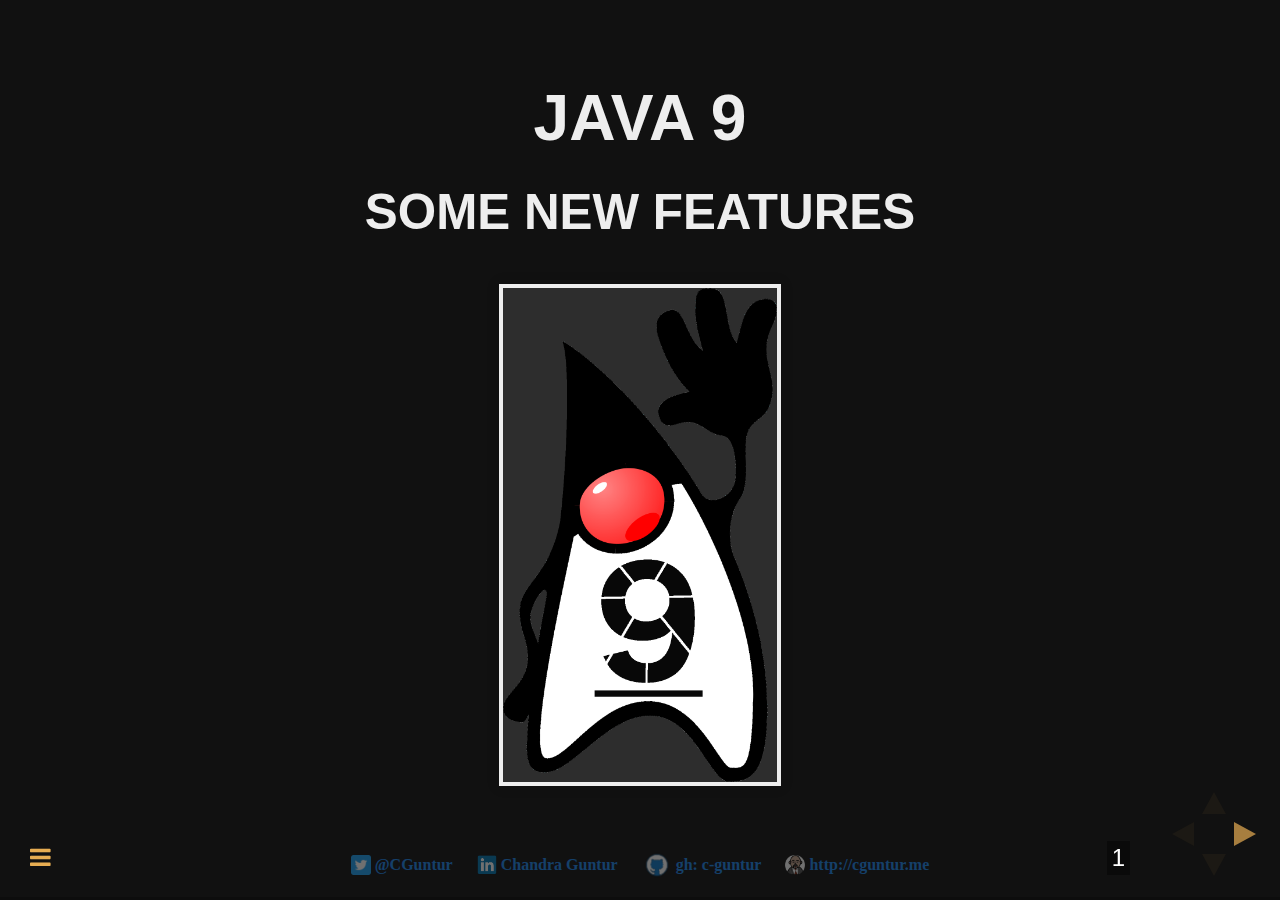
<file: index.html>
<!doctype html>
<html lang="en">

	<head>
		<meta charset="utf-8">

		<title>Java 9 - Some New Features</title>

		<meta name="description" content="A summary of some of the most known new features in Java 9">
		<meta name="author" content="Chandra Guntur">

		<meta name="apple-mobile-web-app-capable" content="yes">
		<meta name="apple-mobile-web-app-status-bar-style" content="black-translucent">

		<meta name="viewport" content="width=device-width, initial-scale=1.0, maximum-scale=1.0, user-scalable=no">

		<link rel="stylesheet" href="css/reveal.css">
		<link rel="stylesheet" href="css/theme/night.css" id="theme">

		<!-- Theme used for syntax highlighting of code -->
		<link rel="stylesheet" href="lib/css/zenburn.css">
		<link rel="icon" type="image/png" href="images/favicon.png" sizes="32x32"/>

		<!-- Printing and PDF exports -->
		<script>
			var link = document.createElement( 'link' );
			link.rel = 'stylesheet';
			link.type = 'text/css';
			link.href = window.location.search.match( /print-pdf/gi ) ? 'css/print/pdf.css' : 'css/print/paper.css';
			document.getElementsByTagName( 'head' )[0].appendChild( link );
		</script>

		<!--[if lt IE 9]>
		<script src="lib/js/html5shiv.js"></script>
		<![endif]-->

		<style>
			.reveal .slide-number {
				font-size: 0.6em;
			}
		</style>
	</head>

	<body>

		<div class="reveal">
			<div class="slides">
				<section>
					<h1>Java 9</h1>
					<h4>Some new features</h4>
					<img src="images/DukeWaveJ9.png" height="400"/>
				</section>

				<section data-background="images/DukeWaveJ9.png" data-state="dimbg" data-background-size="150px" data-background-repeat="no-repeat">
					<h2>Java 9 Introduction</h2>
					<span style="font-size:0.6em;text-align:left"><p/><br/>
						Java 9 was released on 2017-09-21, with a patch 9.0.1 released on 2017-10-17. 
						<p/><br/>
						<strong>Biggest</strong> upgrade to Java platform standard edition, coming after 3 and a half years. <br/>The last update was Java 8, released in March 2014.
						<p/><br/>
						Java 9 introduces over 150 new features and functionalities. <br/>
						<h3 style="color:orange">Definitely not possible to cover all of them, here.</h2>
					</span>
				</section>

				<section data-background="images/DukeWaveJ9.png" data-state="dimbg" data-background-size="150px" data-background-repeat="no-repeat">
					<section>
						<h6>Language</h6>
						<h1>Language Changes</h1>
						<span style="font-size:0.6em;text-align:left"><p/><br/>
							The next few slides cover language changes.
						</span>
					</section>

					<section>
						<h6>Language</h6>
						<h2>Private Methods in Interfaces</h2>
						<span style="font-size:0.55em;text-align:left"><p/><br/>
							<ul>
								<li>Aimed to allow sharing of common code between <code style="color:lightsalmon">default</code> and <code style="color:lightsalmon">static</code> methods.</li>
								<li><code style="color:lightsalmon">private abstract</code> and <code style="color:lightsalmon">private default</code> method signatures result in compile-time errors.</li>
								<center><img src="images/InterfaceSpecifiers.png" height="200"></center>
								<li>Links: 
									<ul style="font-size:0.9em;text-align:left">
										<li>Original Bug/Feature Request: <a href="https://bugs.openjdk.java.net/browse/JDK-8071453" target="_blank">https://bugs.openjdk.java.net/browse/JDK-8071453</a></li>
										<li>Writeup: <a href="https://cguntur.me/2017/09/02/java-9-features-private-interface-methods/" target="_blank">https://cguntur.me/2017/09/02/java-9-features-private-interface-methods/</a></li>
									</ul>
								</li>
							</ul>
						</span>
					</section>

					<section>
						<h6>Language</h6>
						<h2>Collections - Factory Methods</h2>
						<span style="font-size:0.6em;text-align:left"><p/><br/>
							<ul>
								<li>Factory methods on collections allow ease of declaration/instantiation.</li>
								<li>Factory methods clean up existing verbose means of construction:
									<ul style="font-size:0.85em;text-align:left">
										<li>Most developers first instantiate a collection</li>
										<li>Then, they invoke <code style="color:lightsalmon">add(...)</code> or <code style="color:lightsalmon">put(...)</code> methods.</li>
										<li>Alternatively, some use <code style="color:lightsalmon">Collections</code> factory methods to initialize from an inline <code style="color:lightsalmon">Array</code>.</li>
									</ul>
								</li><br/>
								<li><code style="color:lightsalmon">List.of("one", "two");</code></li>
								<li><code style="color:lightsalmon">Map.of("key1", "val1", "key2, "val2");</code></li>
								<br/>
								<li>Links: 
									<ul style="font-size:0.85em;text-align:left">
										<li>JEP 269 - Convenience Collection Factory Methods: <a href="http://openjdk.java.net/jeps/269" target="_blank">http://openjdk.java.net/jeps/269</a></li>
										<li>Collections re-fuelled: <a href="https://blogs.oracle.com/java/collections-refueled" target="_blank">https://blogs.oracle.com/java/collections-refueled</a></li>
									</ul>
								</li>
							</ul>
						</span>
					</section>

					<section>
						<h6>Language</h6>
						<h2>Optional - Enhancements</h2>
						<span style="font-size:0.55em;text-align:left"><p/><br/>
							<ul>
								<li><code style="color:lightsalmon">ifPresentOrElse()</code> – Checks the presence of a non-null value, else, invokes the Runnable.</li>
    							<li><code style="color:lightsalmon">or()</code> – Always return an optional.
									<ul style="font-size:0.9em;text-align:left">
    									<li>Wrap and return an Optional of the current value if not null.</li>
    									<li>If current value is null, return Optional by invoking the specified Supplier.</li>
    								</ul>
    							</li>
								<li><code style="color:lightsalmon">stream()</code> – Returns a sequential stream containing only the value, if the value is non-null.</li>
								<br/>
								<li>Links: 
									<ul style="font-size:0.9em;text-align:left">
										<li><code style="color:lightsalmon">java.util.Optional</code> API: <a href="https://docs.oracle.com/javase/9/docs/api/java/util/Optional.html" target="_blank">https://docs.oracle.com/javase/9/docs/api/java/util/Optional.html</a></li>
										<li>Writeup: <a href="https://cguntur.me/2017/09/04/java-9-features-changes-to-optional/" target="_blank">https://cguntur.me/2017/09/04/java-9-features-changes-to-optional/</a></li>
									</ul>
								</li>
							</ul>
						</span>
					</section>

					<section>
						<h6>Language</h6>
						<h2>Stream - Enhancements</h2>
						<span style="font-size:0.6em;text-align:left"><p/><br/>
							<ul>
								<li><code style="color:lightsalmon">takeWhile()</code> and <code style="color:lightsalmon">dropWhile()</code> to proces a stream until a condition is met.</li>
								<li><code style="color:lightsalmon">ofNullable()</code> returns a stream of 0 or 1 elements based on the value being null.</li>
								<li><code style="color:lightsalmon">iterate()</code> overloaded to a 3 param method similar to an old-fashioned <code style="color:lightsalmon">for</code> loop.</li>
								<br/>
								<li>Links: 
									<ul style="font-size:0.85em;text-align:left">
										<li><code style="color:lightsalmon">java.util.stream.Stream</code> API: <br/><a href="https://docs.oracle.com/javase/9/docs/api/java/util/stream/Stream.html" target="_blank">https://docs.oracle.com/javase/9/docs/api/java/util/stream/Stream.html</a></li>
									</ul>
								</li>
							</ul>
						</span>
					</section>

					<section>
						<h6>Language</h6>
						<h2>Concurrency - Enhancements</h2>
						<aside class="notes">
							Interfaces supporting the Reactive Streams publish-subscribe framework, 
							New class Flow.Publishers produce items consumed by one or more Subscribers, each managed by a Subscription. 
						</aside>
						<span style="font-size:0.5em;text-align:left"><p/><br/>
							<ul>
								<li>Support for a reactive stream Pub-Sub framework introduced.
									<ul style="font-size:0.9em;text-align:left">
										<li>Fully complies with the reactive streams manifesto. (<a href="http://www.reactive-streams.org/" target="_blank">http://www.reactive-streams.org/</a>):
											<ol style="font-size:0.9em;text-align:left">
												<li>process a potentially unbounded number of elements</li><li>in sequence</li><li>asynchronously passing elements between components</li><li>with mandatory non-blocking backpressure.</li>
											</ol>
										</li>
										<li>Requires a <code style="color:lightsalmon">Publisher</code>, <code style="color:lightsalmon">Subscription</code>, <code style="color:lightsalmon">Subscriber</code> and a <code style="color:lightsalmon">Processor</code>.</li>
										<li>No N/W- or I/O-based <code style="color:lightsalmon">java.util.concurrent</code> components for distributed messaging, in JDK9.</li>
									</ul>
								</li>
								<br/>
								<li>Enhancements to the <code style="color:lightsalmon">CompletableFuture</code> API introduced.
									<ul style="font-size:0.9em;text-align:left">
										<li>Time-based enhancements enable a future to complete with a value or exceptionally after a certain duration.</li>
										<li>Subclass enhancements make it easier to extend from <code style="color:lightsalmon">CompletableFuture</code>.</li>
									</ul>
								</li>
								<br/>
								<li>Links: 
									<ul style="font-size:0.9em;text-align:left">
										<li>JEP 266 - Concurrency Enhancements: <a href="http://openjdk.java.net/jeps/266" target="_blank">http://openjdk.java.net/jeps/266</a></li>
										<li><code style="color:lightsalmon">java.uril.concurrent.Flow</code> API: <a href="https://docs.oracle.com/javase/9/docs/api/java/util/concurrent/Flow.html" target="_blank">https://docs.oracle.com/javase/9/docs/api/java/util/concurrent/Flow.html</a></li>
										<li>Oracle docs on Reactive Streams: <a href="https://community.oracle.com/docs/DOC-1006738" target="_blank">https://community.oracle.com/docs/DOC-1006738</a></li>
									</ul>
								</li>
							</ul>
						</span>
					</section>

					<section>
						<h6>Language</h6>
						<h2>Deprecation - Enhancements</h2>
						<span style="font-size:0.5em;text-align:left"><p/><br/>
							<ul>
								<li>History:
									<ul>
										<li>Deprecation was a javadoc feature via <code style="color:lightsalmon">@deprecated</code> annotation in the comment.</li> 
										<li>The javadoc comment was limited in visibility since it was in documentation.</li>
										<li>New <strong>code</strong> annotation <code style="color:lightsalmon">@Deprecated</code> introduced in Java 5.</li>
									</ul>
								</li>
								<br/>
								<li>The annotation has two (optional) parameters since Java 9:
									<ul>
										<li><code style="color:lightsalmon">forRemoval</code>: Boolean indicating a hint to remove from future releases, if true.</li>
										<li><code style="color:lightsalmon">since</code>: String representing version when deprecation was set.</li>
									</ul>
								</li>
								<li>New deprecation parameters clarify if an API may be removed in the near future.</li>
								<li>New <code style="color:lightsalmon">jdeprscan</code> scans jars or any other aggregation of classes deprecated API usage.</li>
								<br/>
								<li>Links: 
									<ul style="font-size:0.9em;text-align:left">
										<li>JEP 277 - Enhanced Deprecation: <a href="http://openjdk.java.net/jeps/277" target="_blank">http://openjdk.java.net/jeps/277</a></li>
										<li>Oracle docs on Deprecation: <a href="https://docs.oracle.com/javase/9/core/enhanced-deprecation1.htm" target="_blank">https://docs.oracle.com/javase/9/core/enhanced-deprecation1.htm</a></li>
										<li>Oracle docs on <code>jdeprscan</code>: <a href="https://docs.oracle.com/javase/9/tools/jdeprscan.htm" target="_blank">https://docs.oracle.com/javase/9/tools/jdeprscan.htm</a></li>
									</ul>
								</li>
							</ul>
						</span>
					</section>

					<section>
						<h6>Language</h6>
						<h2>New Stack-Walking API</h2>
						<span style="font-size:0.55em;text-align:left"><p/><br/>
							<ul>
								<li>Changed from <code style="color:lightsalmon">StackTraceElement</code> to <code style="color:lightsalmon">StackWalker</code>  instance.</li>
								<li><code style="color:lightsalmon">StackTraceElement</code> required an all-or-nothing fetch, and was expensive.</li>
								<br/>
								<li><code style="color:lightsalmon">StackWalker</code> is thread-safe, filter-enabled and skip-enabled.</li>
								<li>Stack-walking API enables lazy access and easy filtering in stack traces.</li>
								<li>Supports both long and short walks.
									<ul>
										<li><strong>long walks</strong> - traverse the entire stack.</li>
										<li><strong>short walks</strong> - filter to - <em>or</em> - skip to specific frame.</li>
									</ul>
								</li> 
								<li>The short walks reduce the cost of analyzing all frames.
									<ul><li>Caller has an option now to explore only the top frames.</li></ul>
								</li>
								<br/>
								<li>Links: 
									<ul style="font-size:0.85em;text-align:left">
										<li>JEP 259 - Stack-Walking: <a href="http://openjdk.java.net/jeps/259" target="_blank">http://openjdk.java.net/jeps/259</a></li>
										<li><code style="color:lightsalmon">java.lang.StackWalker</code> API: <a href="https://docs.oracle.com/javase/9/docs/api/java/lang/StackWalker.html" target="_blank">https://docs.oracle.com/javase/9/docs/api/java/lang/StackWalker.html</a></li>
									</ul>
								</li>
							</ul>
						</span>
					</section>

					<section>
						<h6>Language</h6>
						<h2>Compact Strings</h2>
						<span style="font-size:0.55em;text-align:left"><p/><br/>
							<ul>
								<li>Initiated in Java 6 as "compressed strings", deprecated in Java 7 and removed in Java 8.
									<ul>
										<li>Flag needed to be enabled (default was off), see the + below.</li>
										<li>Old flag: <code>-XX:+UseCompressedStrings</code></li>
										<li><span style="font-size:0.8em;text-align:left;"><span style="font-style: italic;">"experimental feature, ... ultimately limited by design, error-prone, ... hard to maintain"</span> - A. Shipilev.</span></li>
										<li>Pointed to a <code style="color:lightsalmon">byte[]</code> <em>if</em> string only had 7-bit ASCII <em>else</em> to <code style="color:lightsalmon">char[]</code> .</li>
										<li>String operations depended on <code style="color:lightsalmon">char[]</code> for operations, hence was non-optimal.</li>
									</ul>
								</li>
								<br/>
								<li>Replaced above with <strong>Compact Strings</strong>.
									<ul>
								 		<li>Every string now a <code style="color:lightsalmon">byte[]</code> representation with an <strong style="color:#1c86ee">encoding field</strong> flag.</li>
										<li>Encoding field can determine if conversion from <code style="color:lightsalmon">byte[]</code> to <code style="color:lightsalmon">char[]</code> is needed.</li>
										<li>New flag is <strong>enabled by default</strong>.</li> 
										<li><code style="color:#1c86ee">-XX:-CompactStrings</code> to disable.</li>
									</ul>
								</li>
								<br/>
								<li>Links: 
									<ul style="font-size:0.85em;text-align:left">
										<li>JEP 254 - Compact Strings: <a href="http://openjdk.java.net/jeps/254" target="_blank">http://openjdk.java.net/jeps/254</a></li>
									</ul>
								</li>
							</ul>
						</span>
					</section>

					<section>
						<h6>Language</h6>
						<h2 style="font-size:0.95em;">Few Other Language Enhancements</h2>
						<aside class="notes">
							Profiled - lightly optimized. Other two - longer lifetime.
						</aside>

						<span style="font-size:0.55em;text-align:left"><p/><br/>
							There are way too many enhancements to list !
							<ul>
								<li>JEP 213 - Milling Project Coin: <a href="http://openjdk.java.net/jeps/213" target="_blank">http://openjdk.java.net/jeps/213</a>:
									<ul style="font-size:0.8em;text-align:left">
										<li>Allows <code style="color:lightsalmon">@SafeVarargs</code> on private instance methods (<span style="color:red">typo in JEP, there is no <code>@SafeVargs</code></span>).</li>
										<li>Allows final variables as a resource in try-with-resource statement.</li>
										<li>Allows diamond operator with anonymous classes if the argument type is denotable.</li>
									</ul>
								</li>
								<br/>
								<li>JEP 197 - Segmented Code Cache: <a href="http://openjdk.java.net/jeps/197" target="_blank">http://openjdk.java.net/jeps/197</a>:
									<br/>Segemented code-cache for profiled, non-profiled and non-method code.
									<ul style="font-size:0.8em;text-align:left">
										<li><strong style="color:#1c86ee">Non-method code</strong> heap cache (compiler buffers, bytecode interprter etc.)- <strong style="color:#1c86ee">long lifetime cache</strong>.</li>
										<li><strong style="color:#1c86ee">Non-profiled</strong> or more static code (fully optimized code) - <strong style="color:#1c86ee">long lifetime cache</strong>.</li>
										<li><strong style="color:#1c86ee">Profiled</strong> code (lightly optimized) - <strong style="color:#1c86ee">short lifetime cache</strong>.</li>
									</ul>
								</li>
								<br/>
								<li>Process API improvements - <a href="https://docs.oracle.com/javase/9/core/process-api1.htm" target="_blank">https://docs.oracle.com/javase/9/core/process-api1.htm</a></li>
								<br/>
								<li>Comprehensive list of JDK 9 features.
									<ul style="font-size:0.9em;text-align:left">
										<li><a href="http://openjdk.java.net/projects/jdk9/" target="_blank">http://openjdk.java.net/projects/jdk9/</a></li>
									</ul>
								</li>
							</ul>
						</span>
					</section>

				</section>

				<section data-background="images/DukeWaveJ9.png" data-state="dimbg" data-background-size="150px" data-background-repeat="no-repeat">

					<section>
						<h6>Assorted Changes</h6>
						<h1>Ungrouped Important Features</h1>
						<span style="font-size:0.6em;text-align:left"><p/><br/>
							The next few slides cover a few important features added to Java 9.
						</span>
					</section>

					<section>
						<h6>Garbage Collection</h6>
						<h2>New Default GC - G1GC</h2>
						<span style="font-size:0.6em;text-align:left"><p/><br/>
							Java 9 makes Garbage-first Garbage Collector (G1GC) as the default. 
							<ul>
								<li>Originally introduced in Java 7 and targeted for Java 8.</li>
								<li>No more PermGen !!!</li>
								<li>JVM now uses a metaspace (curtailing usage of available memory).</li>
								<li>Heap divided into ~2048 equal sized <strong style="color:#1c86ee">regions</strong>.</li>
								<li>Regions get marked as Eden, Survivor or Old as needed.</li>
								<li>GC focusses on garbage-heavy regions == STW (Stop-The-World) cycles are shorter.</li>
								<li>With very minor or no tweaks, <em>* most *</em> code will see performance gains.</li>
								<br/>
								<li>Links:
									<ul style="font-size:0.85em;text-align:left">
										<li>JEP 248 - Make G1 the default collector: <a href="http://openjdk.java.net/jeps/248" target="_blank">http://openjdk.java.net/jeps/248</a>.</li>
										<li>Oracle docs on G1GC: <a href="https://docs.oracle.com/javase/9/gctuning/garbage-first-garbage-collector.htm" target="_blank">https://docs.oracle.com/javase/9/gctuning/garbage-first-garbage-collector.htm</a></li>
									</ul>
								</li>
							</ul>
						</span>
					</section>

					<section>
						<h6>Versions</h6>
						<h2>Version String Scheme</h2>
						<span style="font-size:0.6em;text-align:left"><p/><br/>
							New version scheme for JDK and JRE releases. <br/><em style="font-size:0.5em;text-align:left;color:red">Caveat Emptor: Version strings in- and post-Java 9 may vary!</em>
							<ul>
								<li>Version string scheme in Java 9 is <strong style="color:#1c86ee">$MAJOR.$MINOR.$SECURITY_PATCH.</strong></li>
								<li>Replaces the confusing collision of version and build numbers in prior versions.</li> 
								<li>This change may be short-lived due to a newer proposal from Oracle.</li>
								<li>Proposal for Long-Term-Support (LTS) versioning based on <strong style="color:#1c86ee">$YEAR.$MONTH</strong>.</li>
								<li>Implies a release every six months.</li>
								<li>Java 10 may be known as Java 18.3 or Java 18.9 (March or September release).</li>
								<br/>
								<li>Links: 
									<ul style="font-size:0.85em;text-align:left">
										<li>JEP 223 - Version-String Scheme: <a href="http://openjdk.java.net/jeps/223" target="_blank">http://openjdk.java.net/jeps/223</a></li>
										<li>LTS Versioning Proposal: <a href="https://mreinhold.org/blog/forward-faster" target="_blank">https://mreinhold.org/blog/forward-faster</a></li>
										<li>Plea against LTS: <a href="http://mail.openjdk.java.net/pipermail/discuss/2017-September/004352.html">http://mail.openjdk.java.net/pipermail/discuss/2017-September/004352.html</a></li>
									</ul>
								</li>
							</ul>
						</span>
					</section>

					<section>
						<h6>Compiler</h6>
						<h2>Compiler Enhancements</h2>
						<span style="font-size:0.6em;text-align:left"><p/><br/>
							Compile For Previous Platforms.
							<ul>
								<li>A <strong style="color:#1c86ee">--release</strong> option added as a new compiler directive.
									<ul style="font-size:0.85em;text-align:left">
										<li>Was not sufficient to just set the <span style="color:#1c86ee">-source</span> and <span style="color:#1c86ee">-target</span> options to the older value.</li>
										<li>The <span style="color:#1c86ee">bootclasspath</span> had to also be set to correspond to the older release.</li>
										<li>Forgetting the <span style="color:#1c86ee">bootclasspath</span> may have resulted in use of unsupported APIs on the target.</li>
										<li>The new <span style="color:#1c86ee">--release</span> option will prevent any random use of unsupported API.</li>
										<li>Single flag (<code style="color:#1c86ee">--release</code>) to cross compile.</li>
										<li>Supported releases follow the "one plus three back" policy same as prior versions.</li>
										<li>Supported release targets are 6, 7, 8, and 9.</li>
									</ul>
								</li>
								<br/>
								<li>Restrictions apply when using the <span style="color:#1c86ee">--release</span> for module support (JDK 9, for instance).</li>
								<br/>
								<li>Links: 
									<ul style="font-size:0.85em;text-align:left">
										<li>JEP 247 - Compile for Older Platforms: <a href="http://openjdk.java.net/jeps/247" target="_blank">http://openjdk.java.net/jeps/247</a></li>
										<li>Original Bug: <a href="https://bugs.openjdk.java.net/browse/JDK-8058150" target="_blank">https://bugs.openjdk.java.net/browse/JDK-8058150</a></li>
									</ul>
								</li>
							</ul>
						</span>
					</section>

					<section>
						<h6>Language</h6>
						<h2>Few Other Enhancements</h2>
						<span style="font-size:0.55em;text-align:left"><p/><br/>
							New compiler control to issue compiler directives. New TLS, DTLS Support.
							<ul>
								<li>New Compiler Control supersedes and is backward compatible with CompileCommand.
									<ul>
										<li>Compiler Control is useful for creating workarounds for bugs in the JVM compilers.</li>
										<li>JEP 165 - Compiler Control: <a href="http://openjdk.java.net/jeps/165" target="_blank">http://openjdk.java.net/jeps/165</a></li>
										<li>Documentation: <a href="https://docs.oracle.com/javase/9/vm/compiler-control1.htm" target="_blank">https://docs.oracle.com/javase/9/vm/compiler-control1.htm</a></li>
									</ul>
								</li>
								<br/>
								<li>New <strong style="color:#1c86ee">DTLS</strong> (Datagram Transport Layer Security) “TLS over Datagram” protocol support.
									<ul style="font-size:0.9em;text-align:left">
										<li>Oracle docs on JSSE: <a href="https://docs.oracle.com/javase/9/security/java-secure-socket-extension-jsse-reference-guide.htm" target="_blank">https://docs.oracle.com/javase/9/security/java-secure-socket-extension-jsse-reference-guide.htm</a></li>
										<li>Oracle docs on Security: <a href="https://docs.oracle.com/javase/9/security/toc.htm" target="_blank">https://docs.oracle.com/javase/9/security/toc.htm</a></li>
									</ul>
								</li>
							</ul>
						</span>
						<aside class="notes">
							Compiler Control:
							<ul style="font-size:0.55em;text-align:left">
								<li>A compiler directive is an instruction that tells the JVM how compilation should occur.</li>
								<li>Directives are a powerful tool for writing small, contained, JVM compiler tests.</li>
								<li>Compiler Control is useful for creating workarounds for bugs in the JVM compilers.</li>
							</ul>
						</aside>
					</section>

				</section>


				<section data-background="images/DukeWaveJ9.png" data-state="dimbg" data-background-size="150px" data-background-repeat="no-repeat">

					<section>
						<h6>Modularity</h6>
						<h1>Modularity - Project Jigsaw</h1>
						<span style="font-size:0.6em;text-align:left"><p/><br/>
							The next few slides cover the delivery of project Jigsaw.
							<br/>
							Link: <a href="http://openjdk.java.net/projects/jigsaw/" target="_blank">http://openjdk.java.net/projects/jigsaw/</a>
						</span>
					</section>

					<section>
						<h6>Modularity</h6>
						<h2>Java Plaform Module System</h2>
						<span style="font-size:0.55em;text-align:left"><p/><br/>
							Java 9 introduces a module system with its distribution specified as Java Platform Module System.
							<ul>
								<li>Prior dependency image: <a href="https://bugs.openjdk.java.net/secure/attachment/72525/jdk.png" target="_blank">https://bugs.openjdk.java.net/secure/attachment/72525/jdk.png</a></li>
								<li>Aims to reduce the large and growing size of the java package ecosystem.</li>
								<li>Allows splitting the JDK in smaller units (modules).</li>
								<li>Root module called <code style="color:lightsalmon">java.base</code>.</li>
								<li>Leads to subsequent deprecation/removal of some vestigial packages.</li>
								<li>Dependencies packaged as <code style="color:lightsalmon">.jmod</code> files.</li>
								<li>New tools such as <code style="color:lightsalmon">jlink</code> to create custom runtime bundles.</li>
								<li>Module path to replace classpath.</li>
								<br/>
								<li>Links:
									<ul style="font-size:0.9em;text-align:left">
										<li>Modules and Javac: <a href="http://openjdk.java.net/projects/jigsaw/doc/ModulesAndJavac.pdf" target="_blank">http://openjdk.java.net/projects/jigsaw/doc/ModulesAndJavac.pdf</a></li>
										<li>State of the Module System (slightly out-of-date): <a href="http://openjdk.java.net/projects/jigsaw/spec/sotms/" target="_blank">http://openjdk.java.net/projects/jigsaw/spec/sotms/</a></li>
									</ul>
								</li>
							</ul>
						</span>
					</section>

					<section>
						<h6>Modularity</h6>
						<h2>JDK 9 Modularity</h2>
						<span style="font-size:0.55em;text-align:left"><p/><br/>
							Java 9 itself is a modular system
							<ul>
								<li>Restructures the JDK and JRE runtime images - as modules.</li>
								<li>New images improve performance, security, and maintainability.</li>
								<li>Modularity allows creation of custom configurations.</li>
								<ul><li>(see Compact Profiles: <a href="http://openjdk.java.net/jeps/161" target="_blank">http://openjdk.java.net/jeps/161</a>).</li></ul></li>
								<li>New URI scheme for naming modules, classes/resources stored in a runtime image.</li>
								<li>No more <code style="color:lightsalmon">rt.jar</code> and <code style="color:lightsalmon">tools.jar</code> in libs.</li>
								<br/>
								<li>Links: 
									<ul style="font-size:0.9em;text-align:left">
										<li>JPMS (JSR 376): <a href="http://openjdk.java.net/projects/jigsaw/spec/" target="_blank">http://openjdk.java.net/projects/jigsaw/spec/</a></li>
										<li>JEP 261 - Module System: <a href="http://openjdk.java.net/jeps/261" target="_blank">http://openjdk.java.net/jeps/261</a></li>
										<li>JEP 200 - The Modular JDK: <a href="http://openjdk.java.net/jeps/200" target="_blank">http://openjdk.java.net/jeps/200</a></li>
										<li>JEP 220 - Modular Run-Time Images: <a href="http://openjdk.java.net/jeps/220" target="_blank">http://openjdk.java.net/jeps/220</a></li>
										<li>JEP 260 - Encapsulate Most Internal APIs: <a href="http://openjdk.java.net/jeps/260" target="_blank">http://openjdk.java.net/jeps/260</a></li>
									</ul>
								</li>
							</ul>
						</span>
					</section>

					<section>
						<h6>Modularity</h6>
						<h2>Java Linker: jlink</h2>
						<span style="font-size:0.55em;text-align:left"><p/><br/>
						<ul>
							<li><code style="color:lightsalmon">jlink</code> is responsible for assembling and optimizing modules.</li> 
							<li><code style="color:lightsalmon">jlink</code> also links transitive dependencies.</li>
							<li>Is a descendant of <code style="color:lightsalmon">jrecreate</code> used to build EJDKs.</li>
							<li>It produces a custom runtime image that reduces the size and complexity of the deployment.</li>
							<li>Java always had dynamic linking, jlink introduces <em>optional</em> static linking.</li>
							<li>This optional static linking phase is called <strong style="color:#1c86ee">link time</strong> that occurs between compile and run time.</li>
							<br/>
							<li>Links:
									<ul style="font-size:0.9em;text-align:left">
									<li>JEP 282 - jlink - The Java Linker: <a href="http://openjdk.java.net/jeps/282" target="_blank">http://openjdk.java.net/jeps/282</a></li>
									<li>Oracle docs on jlink: <a href="https://docs.oracle.com/javase/9/tools/jlink.htm" target="_blank">https://docs.oracle.com/javase/9/tools/jlink.htm</a></li>
								</ul>
							</li>
						</ul>
					</section>

				</section>

				<section data-background="images/DukeWaveJ9.png" data-state="dimbg" data-background-size="150px" data-background-repeat="no-repeat">

					<section>
						<h6>Tooling</h6>
						<h2>Tooling Changes</h2>
						<span style="font-size:0.6em;text-align:left"><p/><br/>
							The next few slides cover tooling changes.
						</span>
					</section>

					<section>
						<h6>Tooling</h6>
						<h2>JShell</h2>
						<span style="font-size:0.6em;text-align:left"><p/><br/>
							A read-eval-print-loop (REPL) for a transcript evaluation on a command prompt.
							<ul>
								<li>Originally targeted for Java 7.</li>
								<li>Accepts "snippets" of Java code, evaluates them and immediately displays the results.</li>
								<li>Built on JShell API, evaluation of snippets of Java code available to any Java program.</li>
								<li>In-depth coverage: <a href="http://cr.openjdk.java.net/~rfield/tutorial/JShellTutorial.html" target="_blank">http://cr.openjdk.java.net/~rfield/tutorial/JShellTutorial.html</a></li>
								<br/>
								<li>Links:
									<ul style="font-size:0.85em;text-align:left">
										<li>JEP 222 - jshell - The Java Shell: <a href="http://openjdk.java.net/jeps/222" target="_blank">http://openjdk.java.net/jeps/222</a>.</li>
										<li>Oracle docs on jshell: <a href="https://docs.oracle.com/javase/9/tools/jshell.htm" target="_blank">https://docs.oracle.com/javase/9/tools/jshell.htm</a></li>
									</ul>
								</li>
							</ul>
						</span>
					</section>

					<section>
						<h6>Tooling</h6>
						<h2>Enhanced JavaDoc</h2>
						<span style="font-size:0.6em;text-align:left"><p/><br/>
							Upgraded the user experience in API documentation.
							<ul>
								<li>Addition of a search for quick access - <a href="http://openjdk.java.net/jeps/225" target="_blank">http://openjdk.java.net/jeps/225</a>.</li>
								<li>New Doclet API, to meet and use existing standards - <a href="http://openjdk.java.net/jeps/221" target="_blank">http://openjdk.java.net/jeps/221</a>.</li>
								<li>HTML5 output for Javadoc - <a href="http://openjdk.java.net/jeps/224" target="_blank">http://openjdk.java.net/jeps/224</a>.</li>
							</ul>
						</span>
					</section>

					<section>
						<h6>Tooling</h6>
						<h2>Better Java Control Panel <br/>(Oracle JDK)</h2>
						<span style="font-size:0.6em;text-align:left"><p/><br/>
							Upgraded the user experience in the control panel.
							<ul>
								<li>Improved presentation and grouping of options in the control panel.</li>
								<li>Information easier to locate, no modal dialog boxes, search field is available.</li>
								<li>Less useful APIs deprecated - web browsers removed Java browser plugin support.</li>
								<br/>
								<li>Links:
									<ul style="font-size:0.85em;text-align:left">
										<li>Oracle docs on the Control Panel: <a href="https://docs.oracle.com/javase/9/deploy/java-control-panel.htm" target="_blank">https://docs.oracle.com/javase/9/deploy/java-control-panel.htm</a></li>
									</ul>
								</li>
							</ul>
						</span>
					</section>
				</section>

				<section data-background="images/DukeWaveJ9.png" data-state="dimbg" data-background-size="150px" data-background-repeat="no-repeat">

					<section>
						<h6>Challenges</h6>
						<h1>Migration Challenges</h1>
						<span style="font-size:0.55em;text-align:left"><p/><br/>
							The next few slides list challenges adopting JDK 9 due to deprecation or fixing of prior "<em>features</em>". 
							<br/><br/>
							Migrating is non-trivial if you use reflection or private internal APIs (e.g. <code style="color:lightsalmon">sun.misc packages</code>).
							<br/><br/>
							Other challenges could usage of experimental features in prior JDKs.
							<br/><br/>
							Module System Risks and Assumptions is a good read: <br/><a href="http://openjdk.java.net/jeps/261#Risks-and-Assumptions" target="_blank">http://openjdk.java.net/jeps/261#Risks-and-Assumptions</a>
							<br/><br/>
							Excellent resource that helped understand these challenges is from Nicolai Parlog's blog: <a href="https://blog.codefx.org/java/java-9-migration-guide/" target="_blank">https://blog.codefx.org/java/java-9-migration-guide/</a>
						</span>
					</section>

					<section>
						<h6>Challenges</h6>
						<h2>Illegal Access to internal APIs</h2>
						<aside class="notes">
							
						</aside>

						<span style="font-size:0.5em;text-align:left"><p/><br/>
							When you see the dreaded: <br/><code style="color:red">WARNING: An illegal reflective access operation has occurred</code>
							<ul>
								<li>Most obvious fix is to stop depending on internal APIs.</li>
								<li>If depending cannot be avoided, at least acknowledge and set a flag to:
									<ul style="font-size:0.9em;text-align:left">
										<li><code style="color:lightsalmon">--add-exports $module/$package=$mymodule</code><br/>&nbsp;&nbsp;&nbsp;&nbsp;This will allow all public types of the module to be accessed by mymodule.</li>
										<li><code style="color:lightsalmon">--add-opens $module/$package=$mymodule</code><br/>&nbsp;&nbsp;&nbsp;&nbsp;This will allow all public (and otherwise, <em>deep reflection</em>) types of the module to be accessed by mymodule.</li>
									</ul>
								</li>
								<br/>
								<li>Use <code style="color:lightsalmon">jdeps</code> to track down dependencies on internal APIs.</li>
								<li>Special search is needed for reflective access: <code style="color:lightsalmon">--illegal-access=</code><code style="color:#1c86ee">$parameter</code>
									<ul style="font-size:0.9em;text-align:left">
										<li><code style="color:lightsalmon">--illegal-access=</code><code style="color:#1c86ee">permit</code> default for JDK 9. Access to all unnamed modules.</li>
										<li><code style="color:lightsalmon">--illegal-access=</code><code style="color:#1c86ee">warn</code> warning message for each illegal reflective-access operation.</li>
										<li><code style="color:lightsalmon">--illegal-access=</code><code style="color:#1c86ee">debug</code> warning and stack trace for each illegal reflective-access operation.</li>
										<li><code style="color:lightsalmon">--illegal-access=</code><code style="color:#1c86ee">deny</code> disable all illegal reflective-access operations except for those enabled by above command-line options. Future default.</li>
									</ul>
								</li>
							</ul>
						</span>
					</section>

					<section>
						<h6>Challenges</h6>
						<h2>Java EE module separation</h2>
						<aside class="notes">
							
						</aside>

						<span style="font-size:0.5em;text-align:left"><p/><br/>
							<ul>
								<li>Java EE modules are not included in the module path.
									<ul style="font-size:0.8em;text-align:left">
										<li><code style="color:#1c86ee">java.activation</code> with <code style="color:lightsalmon">javax.activation</code> package.</li>
										<li><code style="color:#1c86ee">java.corba</code> with <code style="color:lightsalmon">javax.activity</code>, <code style="color:lightsalmon">javax.rmi</code>, <code style="color:lightsalmon">javax.rmi.CORBA</code>, and <code style="color:lightsalmon">org.omg.*</code> packages.</li>
										<li><code style="color:#1c86ee">java.transaction</code> with <code style="color:lightsalmon">javax.transaction</code> package.</li>
										<li><code style="color:#1c86ee">java.xml.bind</code> with all <code style="color:lightsalmon">javax.xml.bind.*</code> packages.</li>
										<li><code style="color:#1c86ee">java.xml.ws</code> with <code style="color:lightsalmon">javax.jws</code>, <code style="color:lightsalmon">javax.jws.soap</code>, <code style="color:lightsalmon">javax.xml.soap</code> and all <code style="color:lightsalmon">javax.xml.ws.*</code> packages.</li>
										<li><code style="color:#1c86ee">java.xml.ws.annotation</code> with <code style="color:lightsalmon">javax.annotation</code> package.</li>	
									</ul>
								</li>
								<br/>
								<li>Work towards declaring a regular dependency in the module's declaration.</li>
								<li>Until you have that, <code style="color:lightsalmon">--add-modules $module</code> is the tactical fix.
									<ul style="font-size:0.9em;text-align:left">
										<li>Either add individual modules as you need them.</li>
										<li>Or add <code style="color:#1c86ee">java.se.ee</code> to get access to all Java EE modules.</li>
									</ul>
								</li>
							</ul>
						</span>
					</section>

					<section>
						<h6>Challenges</h6>
						<h2>Split package handling</h2>
						<aside class="notes">
							
						</aside>

						<span style="font-size:0.55em;text-align:left"><p/><br/>
							<ul>
								<li>A module is not allowed to read the same dependency package from more than one module.</li>
								<li>In fact, no two modules are allowed to contain same package (think duplicate dependencies).</li>
								<li>The module system complains if it finds split packages. Two pathways exist here:
									<ul>
										<li>Rather than a few classes, the code needs a replacement for an <em>entire existing</em> module.
											<ul style="font-size:0.8em;text-align:left">
												<li>Use the <code style="color:lightsalmon">--upgrade-module-path $dir</code> to replace the module.</li>
												<li>See endorsed standards for upgrades: <a href="https://docs.oracle.com/javase/8/docs/technotes/guides/standards/" target="_blank">https://docs.oracle.com/javase/8/docs/technotes/guides/standards/</a></li>
											</ul>
										</li>
										<li>Tactical fix for a few classes, is to <strong><em>patch</em></strong> the artifact classes into current module.
											<ul style="font-size:0.8em;text-align:left">
												<li>Use the <code style="color:lightsalmon">--patch-module $module=$artifact</code> to patch the module.</li>
												<li>An example is the <code style="color:lightsalmon">@Nonnull</code> (JSR 305) and <code style="color:#1c86ee">java.xml.ws.annotation</code> module.</li>
												<li>Use <code style="color:lightsalmon">--patch-module java.xml.ws.annotation=</code><code>path/to/</code><code style="color:lightsalmon">jsr305-3.0.2.jar</code>.</li>
												<li>As a strategic fix, determine how to remove such split.</li>
											</ul>
										</li>
									</ul>
								</li>
							</ul>
						</span>
					</section>

					<section>
						<h6>Challenges</h6>
						<h2>Deprecation of Internal API</h2>
						<aside class="notes">
							
						</aside>

						<span style="font-size:0.55em;text-align:left"><p/><br/>
							<ul>
								<li>Divided into two broad categories:
									<ul>
										<li><strong>Non-critical internal APIs</strong>: Functionality available either in public JDK or via third-party libs.</li>
										<li><strong>Critical internal APIs</strong>: Functionality cannot be available outside of the JDK.</li>
									</ul>
								</li>
								<li>Critical APIs with replacements in JDK9 are deprecated in JDK9.
									<ul>
										<li>Such replaced API will either be encapsulated or removed in a future version of JDK.</li>
									</ul>
								</li>
								<br/>
								<li>Marked for deprecation (with no replacements in Java 9):
									<ul style="font-size:0.85em;text-align:left">
										<li><code style="color:lightsalmon">sun.misc.{Signal, SignalHolder}</code></li>
										<li><code style="color:lightsalmon">sun.misc.Unsafe</code> - Some replacements via <em>variable handles</em> - <a href="http://openjdk.java.net/jeps/193" target="_blank">http://openjdk.java.net/jeps/193</a></li>
										<li><code style="color:lightsalmon">sun.reflect.Reflection::getCallerClass(int)</code> <br/>&nbsp;&nbsp;&nbsp;&nbsp;<span style="font-size:0.85em;text-align:left">Some functionality available in StackWalking API. <a href="http://openjdk.java.net/jeps/259" target="_blank">http://openjdk.java.net/jeps/259</a></span></li>
										<li><code style="color:lightsalmon">sun.reflect.ReflectionFactory</code></li>
										<li>Few classes in <code style="color:lightsalmon">com.sun.nio.file</code></li>
									</ul>
								</li>
								<br/>
								<li>Links:
									<ul style="font-size:0.85em;text-align:left">
										<li>JEP 260 - Encapsulate Most Internal APIs: <a href="http://openjdk.java.net/jeps/260" target="_blank">http://openjdk.java.net/jeps/260</a></li>
										<li>Oracle docs on jshell: <a href="https://docs.oracle.com/javase/9/tools/jshell.htm" target="_blank">https://docs.oracle.com/javase/9/tools/jshell.htm</a></li>
									</ul>
								</li>
							</ul>
						</span>
					</section>

					<section>
						<h6>Challenges</h6>
						<h2>New Version strings</h2>
						<aside class="notes">
							
						</aside>

						<span style="font-size:0.55em;text-align:left"><p/><br/>
							<ul>
								<li>Several tools both open source and bespoke depend on java versions.</li>
								<li>More than likely one of the following properties is used to check versions:
									<ul style="font-size:0.85em;text-align:left">
										<li><code style="color:lightsalmon">java.version</code></li>
										<li><code style="color:lightsalmon">java.vm.version</code></li>
										<li><code style="color:lightsalmon">java.runtime.version</code></li>
										<li><code style="color:lightsalmon">java.specification.version</code></li>
										<li><code style="color:lightsalmon">java.vm.specification.version</code></li>
									</ul>
								</li>
								<br/>
								<li>Replace above with the new <code style="color:lightsalmon">Runtime.Version</code> class.
									<ul style="font-size:0.85em;text-align:left">
										<li><a href="https://docs.oracle.com/javase/9/docs/api/java/lang/Runtime.Version.html" target="_blank">https://docs.oracle.com/javase/9/docs/api/java/lang/Runtime.Version.html</a></li>
									</ul>
								</li>
								<li>Compatibility to older versions of java can be retained by aiming to build a multi-release jar.</li>
								<br/>
								<li>Links:
									<ul style="font-size:0.85em;text-align:left">
										<li>JEP 238 - Multi-release Jar: <a href="http://openjdk.java.net/jeps/238" target="_blank">http://openjdk.java.net/jeps/238</a></li>
										<li>Another excellent blog from Nicolai Parlog: <a href="https://www.sitepoint.com/inside-java-9-part-i/#multireleasejars" target="_blank">https://www.sitepoint.com/inside-java-9-part-i/#multireleasejars</a></li>
									</ul>
								</li>
							</ul>
						</span>
					</section>

				</section>

				<section data-menu-title="Out of time">
					<span style="font-size:1.3em">Java 9</span><br/>
					<span style="font-size:1.1em">That's all we have time for! </span><br/>
					<span style="font-size:1.1em">HAPPY CODING !</span><br/>
					<img src="images/DukeWaveJ9.png" height="400"/>
				</section>



			</div>

		</div>

		<script src="lib/js/head.min.js"></script>
		<script src="js/reveal.js"></script>

		<script>

			// More info https://github.com/hakimel/reveal.js#configuration
			Reveal.initialize({
				controls: true,
				progress: true,
				history: true,
				center: true,
    			slideNumber: true,

				transition: 'slide', // none/fade/slide/convex/concave/zoom


				menu: {
					markers: true,
					openSlideNumber: true,
					transitions: false,
					themes: [
						{ name: 'Black', theme: 'css/theme/black.css' },
						{ name: 'White', theme: 'css/theme/white.css' },
						{ name: 'Blood', theme: 'css/theme/blood.css' },
						{ name: 'Night', theme: 'css/theme/night.css' },
			        ]
			    },

				// More info https://github.com/hakimel/reveal.js#dependencies
				dependencies: [
					{ src: 'lib/js/classList.js', condition: function() { return !document.body.classList; } },
					{ src: 'plugin/markdown/marked.js', condition: function() { return !!document.querySelector( '[data-markdown]' ); } },
					{ src: 'plugin/markdown/markdown.js', condition: function() { return !!document.querySelector( '[data-markdown]' ); } },
					{ src: 'plugin/highlight/highlight.js', async: true, callback: function() { hljs.initHighlightingOnLoad(); } },
					{ src: 'plugin/zoom-js/zoom.js', async: true },
					{ src: 'plugin/notes/notes.js', async: true },
					{ src: 'plugin/reveal.js-menu/menu.js', async: true }
				]
			});

		</script>

		<div style="position: absolute; bottom: 20px; margin-left: 0px; width: 100%; 
    		filter:alpha(opacity=4); 
    		opacity:0.4; 
    		border-color:#000000;">
    		<center>
				<img src="images/twitter.png" style="height:20px; vertical-align:middle"/><a href="http://www.twitter.com/cguntur" style="text-decoration:none">
					<span style="font-weight:bold;color:#1c86ee;vertical-align:middle">@CGuntur</span>
				</a>
				&nbsp;&nbsp;&nbsp;&nbsp;
				<img src="images/linkedin.png" style="height:20px; vertical-align:middle"/><a href="http://www.linkedin.com/in/chandraguntur" style="text-decoration:none">
					<span style="font-weight:bold;color:#1c86ee;vertical-align:middle">Chandra Guntur</span>
				</a>
				&nbsp;&nbsp;&nbsp;&nbsp;
				<img src="images/github1.png" style="height:30px; vertical-align:middle"/><a href="https://github.com/c-guntur" style="text-decoration:none">
					<span style="font-weight:bold;color:#1c86ee;vertical-align:middle">gh: c-guntur</span>
				</a>
				&nbsp;&nbsp;&nbsp;&nbsp;
				<img src="images/chandra.png" style="height:20px; vertical-align:middle"/><a href="http://www.cguntur.me" style="text-decoration:none">
					<span style="font-weight:bold;color:#1c86ee;vertical-align:middle">http://cguntur.me</span>
				</a>
	    	</center>
	    </div>

	</body>
</html>
</file>
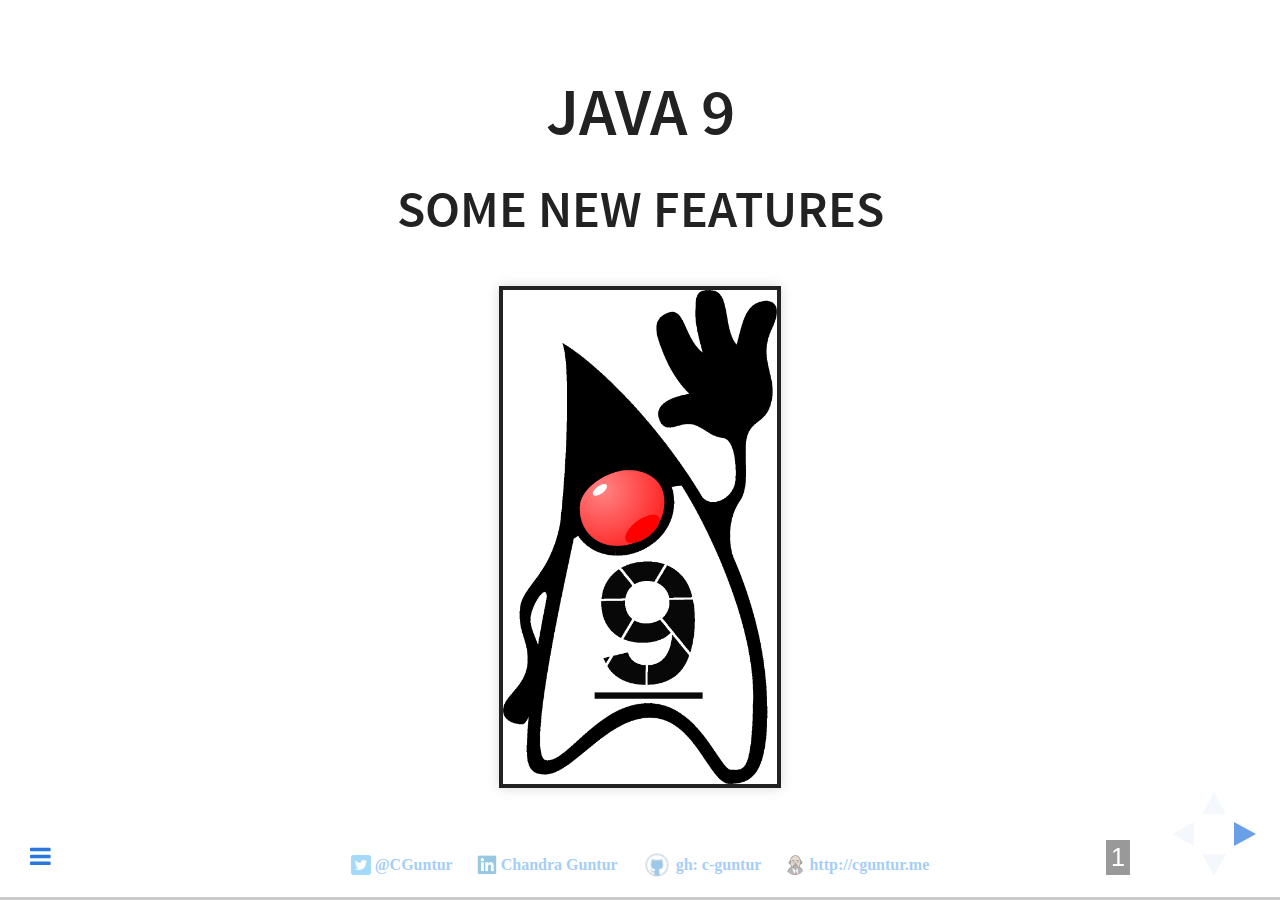
<file: index-print.html>
<!doctype html>
<html lang="en">

	<head>
		<meta charset="utf-8">

		<title>Java 9 - Some New Features</title>

		<meta name="description" content="A summary of some of the most known new features in Java 9">
		<meta name="author" content="Chandra Guntur">

		<meta name="apple-mobile-web-app-capable" content="yes">
		<meta name="apple-mobile-web-app-status-bar-style" content="black-translucent">

		<meta name="viewport" content="width=device-width, initial-scale=1.0, maximum-scale=1.0, user-scalable=no">

		<link rel="stylesheet" href="css/reveal.css">
		<link rel="stylesheet" href="css/theme/white.css" id="theme">

		<!-- Theme used for syntax highlighting of code -->
		<link rel="stylesheet" href="lib/css/zenburn.css">
		<link rel="icon" type="image/png" href="images/favicon.png" sizes="32x32"/>

		<!-- Printing and PDF exports -->
		<script>
			var link = document.createElement( 'link' );
			link.rel = 'stylesheet';
			link.type = 'text/css';
			link.href = window.location.search.match( /print-pdf/gi ) ? 'css/print/pdf.css' : 'css/print/paper.css';
			document.getElementsByTagName( 'head' )[0].appendChild( link );
		</script>

		<!--[if lt IE 9]>
		<script src="lib/js/html5shiv.js"></script>
		<![endif]-->

		<style>
			.reveal .slide-number {
				font-size: 0.6em;
			}
		</style>
	</head>

	<body>

		<div class="reveal">
			<div class="slides">
				<section>
					<h1>Java 9</h1>
					<h4>Some new features</h4>
					<img src="images/DukeWaveJ9.png" height="400"/>
				</section>

				<section data-background="images/BlankWaterMark.png" data-state="dimbg" data-background-size="150px" data-background-repeat="no-repeat">
					<h2>Java 9 Introduction</h2>
					<span style="font-size:0.6em;text-align:left"><p/><br/>
						Java 9 was released on 2017-09-21, with a patch 9.0.1 released on 2017-10-17. 
						<p/><br/>
						<strong>Biggest</strong> upgrade to Java platform standard edition, coming after 3 and a half years. <br/>The last update was Java 8, released in March 2014.
						<p/><br/>
						Java 9 introduces over 150 new features and functionalities. <br/>
						<h3 style="color:orange">Definitely not possible to cover all of them, here.</h2>
					</span>
				</section>

				<section data-background="images/BlankWaterMark.png" data-state="dimbg" data-background-size="150px" data-background-repeat="no-repeat">
					<section>
						<h6>Language</h6>
						<h1>Language Changes</h1>
						<span style="font-size:0.6em;text-align:left"><p/><br/>
							The next few slides cover language changes.
						</span>
					</section>

					<section>
						<h6>Language</h6>
						<h2>Private Methods in Interfaces</h2>
						<span style="font-size:0.55em;text-align:left"><p/><br/>
							<ul>
								<li>Aimed to allow sharing of common code between <code style="color:lightsalmon">default</code> and <code style="color:lightsalmon">static</code> methods.</li>
								<li><code style="color:lightsalmon">private abstract</code> and <code style="color:lightsalmon">private default</code> method signatures result in compile-time errors.</li>
								<center><img src="images/InterfaceSpecifiers.png" height="200"></center>
								<li>Links: 
									<ul style="font-size:0.9em;text-align:left">
										<li>Original Bug/Feature Request: <a href="https://bugs.openjdk.java.net/browse/JDK-8071453" target="_blank">https://bugs.openjdk.java.net/browse/JDK-8071453</a></li>
										<li>Writeup: <a href="https://cguntur.me/2017/09/02/java-9-features-private-interface-methods/" target="_blank">https://cguntur.me/2017/09/02/java-9-features-private-interface-methods/</a></li>
									</ul>
								</li>
							</ul>
						</span>
					</section>

					<section>
						<h6>Language</h6>
						<h2>Collections - Factory Methods</h2>
						<span style="font-size:0.6em;text-align:left"><p/><br/>
							<ul>
								<li>Factory methods on collections allow ease of declaration/instantiation.</li>
								<li>Factory methods clean up existing verbose means of construction:
									<ul style="font-size:0.85em;text-align:left">
										<li>Most developers first instantiate a collection</li>
										<li>Then, they invoke <code style="color:lightsalmon">add(...)</code> or <code style="color:lightsalmon">put(...)</code> methods.</li>
										<li>Alternatively, some use <code style="color:lightsalmon">Collections</code> factory methods to initialize from an inline <code style="color:lightsalmon">Array</code>.</li>
									</ul>
								</li><br/>
								<li><code style="color:lightsalmon">List.of("one", "two");</code></li>
								<li><code style="color:lightsalmon">Map.of("key1", "val1", "key2, "val2");</code></li>
								<br/>
								<li>Links: 
									<ul style="font-size:0.85em;text-align:left">
										<li>JEP 269 - Convenience Collection Factory Methods: <a href="http://openjdk.java.net/jeps/269" target="_blank">http://openjdk.java.net/jeps/269</a></li>
										<li>Collections re-fuelled: <a href="https://blogs.oracle.com/java/collections-refueled" target="_blank">https://blogs.oracle.com/java/collections-refueled</a></li>
									</ul>
								</li>
							</ul>
						</span>
					</section>

					<section>
						<h6>Language</h6>
						<h2>Optional - Enhancements</h2>
						<span style="font-size:0.55em;text-align:left"><p/><br/>
							<ul>
								<li><code style="color:lightsalmon">ifPresentOrElse()</code> – Checks the presence of a non-null value, else, invokes the Runnable.</li>
    							<li><code style="color:lightsalmon">or()</code> – Always return an optional.
									<ul style="font-size:0.9em;text-align:left">
    									<li>Wrap and return an Optional of the current value if not null.</li>
    									<li>If current value is null, return Optional by invoking the specified Supplier.</li>
    								</ul>
    							</li>
								<li><code style="color:lightsalmon">stream()</code> – Returns a sequential stream containing only the value, if the value is non-null.</li>
								<br/>
								<li>Links: 
									<ul style="font-size:0.9em;text-align:left">
										<li><code style="color:lightsalmon">java.util.Optional</code> API: <a href="https://docs.oracle.com/javase/9/docs/api/java/util/Optional.html" target="_blank">https://docs.oracle.com/javase/9/docs/api/java/util/Optional.html</a></li>
										<li>Writeup: <a href="https://cguntur.me/2017/09/04/java-9-features-changes-to-optional/" target="_blank">https://cguntur.me/2017/09/04/java-9-features-changes-to-optional/</a></li>
									</ul>
								</li>
							</ul>
						</span>
					</section>

					<section>
						<h6>Language</h6>
						<h2>Stream - Enhancements</h2>
						<span style="font-size:0.6em;text-align:left"><p/><br/>
							<ul>
								<li><code style="color:lightsalmon">takeWhile()</code> and <code style="color:lightsalmon">dropWhile()</code> to proces a stream until a condition is met.</li>
								<li><code style="color:lightsalmon">ofNullable()</code> returns a stream of 0 or 1 elements based on the value being null.</li>
								<li><code style="color:lightsalmon">iterate()</code> overloaded to a 3 param method similar to an old-fashioned <code style="color:lightsalmon">for</code> loop.</li>
								<br/>
								<li>Links: 
									<ul style="font-size:0.85em;text-align:left">
										<li><code style="color:lightsalmon">java.util.stream.Stream</code> API: <br/><a href="https://docs.oracle.com/javase/9/docs/api/java/util/stream/Stream.html" target="_blank">https://docs.oracle.com/javase/9/docs/api/java/util/stream/Stream.html</a></li>
									</ul>
								</li>
							</ul>
						</span>
					</section>

					<section>
						<h6>Language</h6>
						<h2>Concurrency - Enhancements</h2>
						<aside class="notes">
							Interfaces supporting the Reactive Streams publish-subscribe framework, 
							New class Flow.Publishers produce items consumed by one or more Subscribers, each managed by a Subscription. 
						</aside>
						<span style="font-size:0.5em;text-align:left"><p/><br/>
							<ul>
								<li>Support for a reactive stream Pub-Sub framework introduced.
									<ul style="font-size:0.9em;text-align:left">
										<li>Fully complies with the reactive streams manifesto. (<a href="http://www.reactive-streams.org/" target="_blank">http://www.reactive-streams.org/</a>):
											<ol style="font-size:0.9em;text-align:left">
												<li>process a potentially unbounded number of elements</li><li>in sequence</li><li>asynchronously passing elements between components</li><li>with mandatory non-blocking backpressure.</li>
											</ol>
										</li>
										<li>Requires a <code style="color:lightsalmon">Publisher</code>, <code style="color:lightsalmon">Subscription</code>, <code style="color:lightsalmon">Subscriber</code> and a <code style="color:lightsalmon">Processor</code>.</li>
										<li>No N/W- or I/O-based <code style="color:lightsalmon">java.util.concurrent</code> components for distributed messaging, in JDK9.</li>
									</ul>
								</li>
								<br/>
								<li>Enhancements to the <code style="color:lightsalmon">CompletableFuture</code> API introduced.
									<ul style="font-size:0.9em;text-align:left">
										<li>Time-based enhancements enable a future to complete with a value or exceptionally after a certain duration.</li>
										<li>Subclass enhancements make it easier to extend from <code style="color:lightsalmon">CompletableFuture</code>.</li>
									</ul>
								</li>
								<br/>
								<li>Links: 
									<ul style="font-size:0.9em;text-align:left">
										<li>JEP 266 - Concurrency Enhancements: <a href="http://openjdk.java.net/jeps/266" target="_blank">http://openjdk.java.net/jeps/266</a></li>
										<li><code style="color:lightsalmon">java.uril.concurrent.Flow</code> API: <a href="https://docs.oracle.com/javase/9/docs/api/java/util/concurrent/Flow.html" target="_blank">https://docs.oracle.com/javase/9/docs/api/java/util/concurrent/Flow.html</a></li>
										<li>Oracle docs on Reactive Streams: <a href="https://community.oracle.com/docs/DOC-1006738" target="_blank">https://community.oracle.com/docs/DOC-1006738</a></li>
									</ul>
								</li>
							</ul>
						</span>
					</section>

					<section>
						<h6>Language</h6>
						<h2>Deprecation - Enhancements</h2>
						<span style="font-size:0.5em;text-align:left"><p/><br/>
							<ul>
								<li>History:
									<ul>
										<li>Deprecation was a javadoc feature via <code style="color:lightsalmon">@deprecated</code> annotation in the comment.</li> 
										<li>The javadoc comment was limited in visibility since it was in documentation.</li>
										<li>New <strong>code</strong> annotation <code style="color:lightsalmon">@Deprecated</code> introduced in Java 5.</li>
									</ul>
								</li>
								<br/>
								<li>The annotation has two (optional) parameters since Java 9:
									<ul>
										<li><code style="color:lightsalmon">forRemoval</code>: Boolean indicating a hint to remove from future releases, if true.</li>
										<li><code style="color:lightsalmon">since</code>: String representing version when deprecation was set.</li>
									</ul>
								</li>
								<li>New deprecation parameters clarify if an API may be removed in the near future.</li>
								<li>New <code style="color:lightsalmon">jdeprscan</code> scans jars or any other aggregation of classes deprecated API usage.</li>
								<br/>
								<li>Links: 
									<ul style="font-size:0.9em;text-align:left">
										<li>JEP 277 - Enhanced Deprecation: <a href="http://openjdk.java.net/jeps/277" target="_blank">http://openjdk.java.net/jeps/277</a></li>
										<li>Oracle docs on Deprecation: <a href="https://docs.oracle.com/javase/9/core/enhanced-deprecation1.htm" target="_blank">https://docs.oracle.com/javase/9/core/enhanced-deprecation1.htm</a></li>
										<li>Oracle docs on <code>jdeprscan</code>: <a href="https://docs.oracle.com/javase/9/tools/jdeprscan.htm" target="_blank">https://docs.oracle.com/javase/9/tools/jdeprscan.htm</a></li>
									</ul>
								</li>
							</ul>
						</span>
					</section>

					<section>
						<h6>Language</h6>
						<h2>New Stack-Walking API</h2>
						<span style="font-size:0.55em;text-align:left"><p/><br/>
							<ul>
								<li>Changed from <code style="color:lightsalmon">StackTraceElement</code> to <code style="color:lightsalmon">StackWalker</code>  instance.</li>
								<li><code style="color:lightsalmon">StackTraceElement</code> required an all-or-nothing fetch, and was expensive.</li>
								<br/>
								<li><code style="color:lightsalmon">StackWalker</code> is thread-safe, filter-enabled and skip-enabled.</li>
								<li>Stack-walking API enables lazy access and easy filtering in stack traces.</li>
								<li>Supports both long and short walks.
									<ul>
										<li><strong>long walks</strong> - traverse the entire stack.</li>
										<li><strong>short walks</strong> - filter to - <em>or</em> - skip to specific frame.</li>
									</ul>
								</li> 
								<li>The short walks reduce the cost of analyzing all frames.
									<ul><li>Caller has an option now to explore only the top frames.</li></ul>
								</li>
								<br/>
								<li>Links: 
									<ul style="font-size:0.85em;text-align:left">
										<li>JEP 259 - Stack-Walking: <a href="http://openjdk.java.net/jeps/259" target="_blank">http://openjdk.java.net/jeps/259</a></li>
										<li><code style="color:lightsalmon">java.lang.StackWalker</code> API: <a href="https://docs.oracle.com/javase/9/docs/api/java/lang/StackWalker.html" target="_blank">https://docs.oracle.com/javase/9/docs/api/java/lang/StackWalker.html</a></li>
									</ul>
								</li>
							</ul>
						</span>
					</section>

					<section>
						<h6>Language</h6>
						<h2>Compact Strings</h2>
						<span style="font-size:0.55em;text-align:left"><p/><br/>
							<ul>
								<li>Initiated in Java 6 as "compressed strings", deprecated in Java 7 and removed in Java 8.
									<ul>
										<li>Flag needed to be enabled (default was off), see the + below.</li>
										<li>Old flag: <code>-XX:+UseCompressedStrings</code></li>
										<li><span style="font-size:0.8em;text-align:left;"><span style="font-style: italic;">"experimental feature, ... ultimately limited by design, error-prone, ... hard to maintain"</span> - A. Shipilev.</span></li>
										<li>Pointed to a <code style="color:lightsalmon">byte[]</code> <em>if</em> string only had 7-bit ASCII <em>else</em> to <code style="color:lightsalmon">char[]</code> .</li>
										<li>String operations depended on <code style="color:lightsalmon">char[]</code> for operations, hence was non-optimal.</li>
									</ul>
								</li>
								<br/>
								<li>Replaced above with <strong>Compact Strings</strong>.
									<ul>
								 		<li>Every string now a <code style="color:lightsalmon">byte[]</code> representation with an <strong style="color:#1c86ee">encoding field</strong> flag.</li>
										<li>Encoding field can determine if conversion from <code style="color:lightsalmon">byte[]</code> to <code style="color:lightsalmon">char[]</code> is needed.</li>
										<li>New flag is <strong>enabled by default</strong>.</li> 
										<li><code style="color:#1c86ee">-XX:-CompactStrings</code> to disable.</li>
									</ul>
								</li>
								<br/>
								<li>Links: 
									<ul style="font-size:0.85em;text-align:left">
										<li>JEP 254 - Compact Strings: <a href="http://openjdk.java.net/jeps/254" target="_blank">http://openjdk.java.net/jeps/254</a></li>
									</ul>
								</li>
							</ul>
						</span>
					</section>

					<section>
						<h6>Language</h6>
						<h2 style="font-size:0.95em;">Few Other Language Enhancements</h2>
						<aside class="notes">
							Profiled - lightly optimized. Other two - longer lifetime.
						</aside>

						<span style="font-size:0.55em;text-align:left"><p/><br/>
							There are way too many enhancements to list !
							<ul>
								<li>JEP 213 - Milling Project Coin: <a href="http://openjdk.java.net/jeps/213" target="_blank">http://openjdk.java.net/jeps/213</a>:
									<ul style="font-size:0.8em;text-align:left">
										<li>Allows <code style="color:lightsalmon">@SafeVarargs</code> on private instance methods (<span style="color:red">typo in JEP, there is no <code>@SafeVargs</code></span>).</li>
										<li>Allows final variables as a resource in try-with-resource statement.</li>
										<li>Allows diamond operator with anonymous classes if the argument type is denotable.</li>
									</ul>
								</li>
								<br/>
								<li>JEP 197 - Segmented Code Cache: <a href="http://openjdk.java.net/jeps/197" target="_blank">http://openjdk.java.net/jeps/197</a>:
									<br/>Segemented code-cache for profiled, non-profiled and non-method code.
									<ul style="font-size:0.8em;text-align:left">
										<li><strong style="color:#1c86ee">Non-method code</strong> heap cache (compiler buffers, bytecode interprter etc.)- <strong style="color:#1c86ee">long lifetime cache</strong>.</li>
										<li><strong style="color:#1c86ee">Non-profiled</strong> or more static code (fully optimized code) - <strong style="color:#1c86ee">long lifetime cache</strong>.</li>
										<li><strong style="color:#1c86ee">Profiled</strong> code (lightly optimized) - <strong style="color:#1c86ee">short lifetime cache</strong>.</li>
									</ul>
								</li>
								<br/>
								<li>Process API improvements - <a href="https://docs.oracle.com/javase/9/core/process-api1.htm" target="_blank">https://docs.oracle.com/javase/9/core/process-api1.htm</a></li>
								<br/>
								<li>Comprehensive list of JDK 9 features.
									<ul style="font-size:0.9em;text-align:left">
										<li><a href="http://openjdk.java.net/projects/jdk9/" target="_blank">http://openjdk.java.net/projects/jdk9/</a></li>
									</ul>
								</li>
							</ul>
						</span>
					</section>

				</section>

				<section data-background="images/BlankWaterMark.png" data-state="dimbg" data-background-size="150px" data-background-repeat="no-repeat">

					<section>
						<h6>Assorted Changes</h6>
						<h1>Ungrouped Important Features</h1>
						<span style="font-size:0.6em;text-align:left"><p/><br/>
							The next few slides cover a few important features added to Java 9.
						</span>
					</section>

					<section>
						<h6>Garbage Collection</h6>
						<h2>New Default GC - G1GC</h2>
						<span style="font-size:0.6em;text-align:left"><p/><br/>
							Java 9 makes Garbage-first Garbage Collector (G1GC) as the default. 
							<ul>
								<li>Originally introduced in Java 7 and targeted for Java 8.</li>
								<li>No more PermGen !!!</li>
								<li>JVM now uses a metaspace (curtailing usage of available memory).</li>
								<li>Heap divided into ~2048 equal sized <strong style="color:#1c86ee">regions</strong>.</li>
								<li>Regions get marked as Eden, Survivor or Old as needed.</li>
								<li>GC focusses on garbage-heavy regions == STW (Stop-The-World) cycles are shorter.</li>
								<li>With very minor or no tweaks, <em>* most *</em> code will see performance gains.</li>
								<br/>
								<li>Links:
									<ul style="font-size:0.85em;text-align:left">
										<li>JEP 248 - Make G1 the default collector: <a href="http://openjdk.java.net/jeps/248" target="_blank">http://openjdk.java.net/jeps/248</a>.</li>
										<li>Oracle docs on G1GC: <a href="https://docs.oracle.com/javase/9/gctuning/garbage-first-garbage-collector.htm" target="_blank">https://docs.oracle.com/javase/9/gctuning/garbage-first-garbage-collector.htm</a></li>
									</ul>
								</li>
							</ul>
						</span>
					</section>

					<section>
						<h6>Versions</h6>
						<h2>Version String Scheme</h2>
						<span style="font-size:0.6em;text-align:left"><p/><br/>
							New version scheme for JDK and JRE releases. <br/><em style="font-size:0.5em;text-align:left;color:red">Caveat Emptor: Version strings in- and post-Java 9 may vary!</em>
							<ul>
								<li>Version string scheme in Java 9 is <strong style="color:#1c86ee">$MAJOR.$MINOR.$SECURITY_PATCH.</strong></li>
								<li>Replaces the confusing collision of version and build numbers in prior versions.</li> 
								<li>This change may be short-lived due to a newer proposal from Oracle.</li>
								<li>Proposal for Long-Term-Support (LTS) versioning based on <strong style="color:#1c86ee">$YEAR.$MONTH</strong>.</li>
								<li>Implies a release every six months.</li>
								<li>Java 10 may be known as Java 18.3 or Java 18.9 (March or September release).</li>
								<br/>
								<li>Links: 
									<ul style="font-size:0.85em;text-align:left">
										<li>JEP 223 - Version-String Scheme: <a href="http://openjdk.java.net/jeps/223" target="_blank">http://openjdk.java.net/jeps/223</a></li>
										<li>LTS Versioning Proposal: <a href="https://mreinhold.org/blog/forward-faster" target="_blank">https://mreinhold.org/blog/forward-faster</a></li>
										<li>Plea against LTS: <a href="http://mail.openjdk.java.net/pipermail/discuss/2017-September/004352.html">http://mail.openjdk.java.net/pipermail/discuss/2017-September/004352.html</a></li>
									</ul>
								</li>
							</ul>
						</span>
					</section>

					<section>
						<h6>Compiler</h6>
						<h2>Compiler Enhancements</h2>
						<span style="font-size:0.6em;text-align:left"><p/><br/>
							Compile For Previous Platforms.
							<ul>
								<li>A <strong style="color:#1c86ee">--release</strong> option added as a new compiler directive.
									<ul style="font-size:0.85em;text-align:left">
										<li>Was not sufficient to just set the <span style="color:#1c86ee">-source</span> and <span style="color:#1c86ee">-target</span> options to the older value.</li>
										<li>The <span style="color:#1c86ee">bootclasspath</span> had to also be set to correspond to the older release.</li>
										<li>Forgetting the <span style="color:#1c86ee">bootclasspath</span> may have resulted in use of unsupported APIs on the target.</li>
										<li>The new <span style="color:#1c86ee">--release</span> option will prevent any random use of unsupported API.</li>
										<li>Single flag (<code style="color:#1c86ee">--release</code>) to cross compile.</li>
										<li>Supported releases follow the "one plus three back" policy same as prior versions.</li>
										<li>Supported release targets are 6, 7, 8, and 9.</li>
									</ul>
								</li>
								<br/>
								<li>Restrictions apply when using the <span style="color:#1c86ee">--release</span> for module support (JDK 9, for instance).</li>
								<br/>
								<li>Links: 
									<ul style="font-size:0.85em;text-align:left">
										<li>JEP 247 - Compile for Older Platforms: <a href="http://openjdk.java.net/jeps/247" target="_blank">http://openjdk.java.net/jeps/247</a></li>
										<li>Original Bug: <a href="https://bugs.openjdk.java.net/browse/JDK-8058150" target="_blank">https://bugs.openjdk.java.net/browse/JDK-8058150</a></li>
									</ul>
								</li>
							</ul>
						</span>
					</section>

					<section>
						<h6>Language</h6>
						<h2>Few Other Enhancements</h2>
						<span style="font-size:0.55em;text-align:left"><p/><br/>
							New compiler control to issue compiler directives. New TLS, DTLS Support.
							<ul>
								<li>New Compiler Control supersedes and is backward compatible with CompileCommand.
									<ul>
										<li>Compiler Control is useful for creating workarounds for bugs in the JVM compilers.</li>
										<li>JEP 165 - Compiler Control: <a href="http://openjdk.java.net/jeps/165" target="_blank">http://openjdk.java.net/jeps/165</a></li>
										<li>Documentation: <a href="https://docs.oracle.com/javase/9/vm/compiler-control1.htm" target="_blank">https://docs.oracle.com/javase/9/vm/compiler-control1.htm</a></li>
									</ul>
								</li>
								<br/>
								<li>New <strong style="color:#1c86ee">DTLS</strong> (Datagram Transport Layer Security) “TLS over Datagram” protocol support.
									<ul style="font-size:0.9em;text-align:left">
										<li>Oracle docs on JSSE: <a href="https://docs.oracle.com/javase/9/security/java-secure-socket-extension-jsse-reference-guide.htm" target="_blank">https://docs.oracle.com/javase/9/security/java-secure-socket-extension-jsse-reference-guide.htm</a></li>
										<li>Oracle docs on Security: <a href="https://docs.oracle.com/javase/9/security/toc.htm" target="_blank">https://docs.oracle.com/javase/9/security/toc.htm</a></li>
									</ul>
								</li>
							</ul>
						</span>
						<aside class="notes">
							Compiler Control:
							<ul style="font-size:0.55em;text-align:left">
								<li>A compiler directive is an instruction that tells the JVM how compilation should occur.</li>
								<li>Directives are a powerful tool for writing small, contained, JVM compiler tests.</li>
								<li>Compiler Control is useful for creating workarounds for bugs in the JVM compilers.</li>
							</ul>
						</aside>
					</section>

				</section>


				<section data-background="images/BlankWaterMark.png" data-state="dimbg" data-background-size="150px" data-background-repeat="no-repeat">

					<section>
						<h6>Modularity</h6>
						<h1>Modularity - Project Jigsaw</h1>
						<span style="font-size:0.6em;text-align:left"><p/><br/>
							The next few slides cover the delivery of project Jigsaw.
							<br/>
							Link: <a href="http://openjdk.java.net/projects/jigsaw/" target="_blank">http://openjdk.java.net/projects/jigsaw/</a>
						</span>
					</section>

					<section>
						<h6>Modularity</h6>
						<h2>Java Plaform Module System</h2>
						<span style="font-size:0.55em;text-align:left"><p/><br/>
							Java 9 introduces a module system with its distribution specified as Java Platform Module System.
							<ul>
								<li>Prior dependency image: <a href="https://bugs.openjdk.java.net/secure/attachment/72525/jdk.png" target="_blank">https://bugs.openjdk.java.net/secure/attachment/72525/jdk.png</a></li>
								<li>Aims to reduce the large and growing size of the java package ecosystem.</li>
								<li>Allows splitting the JDK in smaller units (modules).</li>
								<li>Root module called <code style="color:lightsalmon">java.base</code>.</li>
								<li>Leads to subsequent deprecation/removal of some vestigial packages.</li>
								<li>Dependencies packaged as <code style="color:lightsalmon">.jmod</code> files.</li>
								<li>New tools such as <code style="color:lightsalmon">jlink</code> to create custom runtime bundles.</li>
								<li>Module path to replace classpath.</li>
								<br/>
								<li>Links:
									<ul style="font-size:0.9em;text-align:left">
										<li>Modules and Javac: <a href="http://openjdk.java.net/projects/jigsaw/doc/ModulesAndJavac.pdf" target="_blank">http://openjdk.java.net/projects/jigsaw/doc/ModulesAndJavac.pdf</a></li>
										<li>State of the Module System (slightly out-of-date): <a href="http://openjdk.java.net/projects/jigsaw/spec/sotms/" target="_blank">http://openjdk.java.net/projects/jigsaw/spec/sotms/</a></li>
									</ul>
								</li>
							</ul>
						</span>
					</section>

					<section>
						<h6>Modularity</h6>
						<h2>JDK 9 Modularity</h2>
						<span style="font-size:0.55em;text-align:left"><p/><br/>
							Java 9 itself is a modular system
							<ul>
								<li>Restructures the JDK and JRE runtime images - as modules.</li>
								<li>New images improve performance, security, and maintainability.</li>
								<li>Modularity allows creation of custom configurations.</li>
								<ul><li>(see Compact Profiles: <a href="http://openjdk.java.net/jeps/161" target="_blank">http://openjdk.java.net/jeps/161</a>).</li></ul></li>
								<li>New URI scheme for naming modules, classes/resources stored in a runtime image.</li>
								<li>No more <code style="color:lightsalmon">rt.jar</code> and <code style="color:lightsalmon">tools.jar</code> in libs.</li>
								<br/>
								<li>Links: 
									<ul style="font-size:0.9em;text-align:left">
										<li>JPMS (JSR 376): <a href="http://openjdk.java.net/projects/jigsaw/spec/" target="_blank">http://openjdk.java.net/projects/jigsaw/spec/</a></li>
										<li>JEP 261 - Module System: <a href="http://openjdk.java.net/jeps/261" target="_blank">http://openjdk.java.net/jeps/261</a></li>
										<li>JEP 200 - The Modular JDK: <a href="http://openjdk.java.net/jeps/200" target="_blank">http://openjdk.java.net/jeps/200</a></li>
										<li>JEP 220 - Modular Run-Time Images: <a href="http://openjdk.java.net/jeps/220" target="_blank">http://openjdk.java.net/jeps/220</a></li>
										<li>JEP 260 - Encapsulate Most Internal APIs: <a href="http://openjdk.java.net/jeps/260" target="_blank">http://openjdk.java.net/jeps/260</a></li>
									</ul>
								</li>
							</ul>
						</span>
					</section>

					<section>
						<h6>Modularity</h6>
						<h2>Java Linker: jlink</h2>
						<span style="font-size:0.55em;text-align:left"><p/><br/>
						<ul>
							<li><code style="color:lightsalmon">jlink</code> is responsible for assembling and optimizing modules.</li> 
							<li><code style="color:lightsalmon">jlink</code> also links transitive dependencies.</li>
							<li>Is a descendant of <code style="color:lightsalmon">jrecreate</code> used to build EJDKs.</li>
							<li>It produces a custom runtime image that reduces the size and complexity of the deployment.</li>
							<li>Java always had dynamic linking, jlink introduces <em>optional</em> static linking.</li>
							<li>This optional static linking phase is called <strong style="color:#1c86ee">link time</strong> that occurs between compile and run time.</li>
							<br/>
							<li>Links:
									<ul style="font-size:0.9em;text-align:left">
									<li>JEP 282 - jlink - The Java Linker: <a href="http://openjdk.java.net/jeps/282" target="_blank">http://openjdk.java.net/jeps/282</a></li>
									<li>Oracle docs on jlink: <a href="https://docs.oracle.com/javase/9/tools/jlink.htm" target="_blank">https://docs.oracle.com/javase/9/tools/jlink.htm</a></li>
								</ul>
							</li>
						</ul>
					</section>

				</section>

				<section data-background="images/BlankWaterMark.png" data-state="dimbg" data-background-size="150px" data-background-repeat="no-repeat">

					<section>
						<h6>Tooling</h6>
						<h2>Tooling Changes</h2>
						<span style="font-size:0.6em;text-align:left"><p/><br/>
							The next few slides cover tooling changes.
						</span>
					</section>

					<section>
						<h6>Tooling</h6>
						<h2>JShell</h2>
						<span style="font-size:0.6em;text-align:left"><p/><br/>
							A read-eval-print-loop (REPL) for a transcript evaluation on a command prompt.
							<ul>
								<li>Originally targeted for Java 7.</li>
								<li>Accepts "snippets" of Java code, evaluates them and immediately displays the results.</li>
								<li>Built on JShell API, evaluation of snippets of Java code available to any Java program.</li>
								<li>In-depth coverage: <a href="http://cr.openjdk.java.net/~rfield/tutorial/JShellTutorial.html" target="_blank">http://cr.openjdk.java.net/~rfield/tutorial/JShellTutorial.html</a></li>
								<br/>
								<li>Links:
									<ul style="font-size:0.85em;text-align:left">
										<li>JEP 222 - jshell - The Java Shell: <a href="http://openjdk.java.net/jeps/222" target="_blank">http://openjdk.java.net/jeps/222</a>.</li>
										<li>Oracle docs on jshell: <a href="https://docs.oracle.com/javase/9/tools/jshell.htm" target="_blank">https://docs.oracle.com/javase/9/tools/jshell.htm</a></li>
									</ul>
								</li>
							</ul>
						</span>
					</section>

					<section>
						<h6>Tooling</h6>
						<h2>Enhanced JavaDoc</h2>
						<span style="font-size:0.6em;text-align:left"><p/><br/>
							Upgraded the user experience in API documentation.
							<ul>
								<li>Addition of a search for quick access - <a href="http://openjdk.java.net/jeps/225" target="_blank">http://openjdk.java.net/jeps/225</a>.</li>
								<li>New Doclet API, to meet and use existing standards - <a href="http://openjdk.java.net/jeps/221" target="_blank">http://openjdk.java.net/jeps/221</a>.</li>
								<li>HTML5 output for Javadoc - <a href="http://openjdk.java.net/jeps/224" target="_blank">http://openjdk.java.net/jeps/224</a>.</li>
							</ul>
						</span>
					</section>

					<section>
						<h6>Tooling</h6>
						<h2>Better Java Control Panel <br/>(Oracle JDK)</h2>
						<span style="font-size:0.6em;text-align:left"><p/><br/>
							Upgraded the user experience in the control panel.
							<ul>
								<li>Improved presentation and grouping of options in the control panel.</li>
								<li>Information easier to locate, no modal dialog boxes, search field is available.</li>
								<li>Less useful APIs deprecated - web browsers removed Java browser plugin support.</li>
								<br/>
								<li>Links:
									<ul style="font-size:0.85em;text-align:left">
										<li>Oracle docs on the Control Panel: <a href="https://docs.oracle.com/javase/9/deploy/java-control-panel.htm" target="_blank">https://docs.oracle.com/javase/9/deploy/java-control-panel.htm</a></li>
									</ul>
								</li>
							</ul>
						</span>
					</section>
				</section>

				<section data-background="images/BlankWaterMark.png" data-state="dimbg" data-background-size="150px" data-background-repeat="no-repeat">

					<section>
						<h6>Challenges</h6>
						<h1>Migration Challenges</h1>
						<span style="font-size:0.55em;text-align:left"><p/><br/>
							The next few slides list challenges adopting JDK 9 due to deprecation or fixing of prior "<em>features</em>". 
							<br/><br/>
							Migrating is non-trivial if you use reflection or private internal APIs (e.g. <code style="color:lightsalmon">sun.misc packages</code>).
							<br/><br/>
							Other challenges could usage of experimental features in prior JDKs.
							<br/><br/>
							Module System Risks and Assumptions is a good read: <br/><a href="http://openjdk.java.net/jeps/261#Risks-and-Assumptions" target="_blank">http://openjdk.java.net/jeps/261#Risks-and-Assumptions</a>
							<br/><br/>
							Excellent resource that helped understand these challenges is from Nicolai Parlog's blog: <a href="https://blog.codefx.org/java/java-9-migration-guide/" target="_blank">https://blog.codefx.org/java/java-9-migration-guide/</a>
						</span>
					</section>

					<section>
						<h6>Challenges</h6>
						<h2>Illegal Access to internal APIs</h2>
						<aside class="notes">
							
						</aside>

						<span style="font-size:0.5em;text-align:left"><p/><br/>
							When you see the dreaded: <br/><code style="color:red">WARNING: An illegal reflective access operation has occurred</code>
							<ul>
								<li>Most obvious fix is to stop depending on internal APIs.</li>
								<li>If depending cannot be avoided, at least acknowledge and set a flag to:
									<ul style="font-size:0.9em;text-align:left">
										<li><code style="color:lightsalmon">--add-exports $module/$package=$mymodule</code><br/>&nbsp;&nbsp;&nbsp;&nbsp;This will allow all public types of the module to be accessed by mymodule.</li>
										<li><code style="color:lightsalmon">--add-opens $module/$package=$mymodule</code><br/>&nbsp;&nbsp;&nbsp;&nbsp;This will allow all public (and otherwise, <em>deep reflection</em>) types of the module to be accessed by mymodule.</li>
									</ul>
								</li>
								<br/>
								<li>Use <code style="color:lightsalmon">jdeps</code> to track down dependencies on internal APIs.</li>
								<li>Special search is needed for reflective access: <code style="color:lightsalmon">--illegal-access=</code><code style="color:#1c86ee">$parameter</code>
									<ul style="font-size:0.9em;text-align:left">
										<li><code style="color:lightsalmon">--illegal-access=</code><code style="color:#1c86ee">permit</code> default for JDK 9. Access to all unnamed modules.</li>
										<li><code style="color:lightsalmon">--illegal-access=</code><code style="color:#1c86ee">warn</code> warning message for each illegal reflective-access operation.</li>
										<li><code style="color:lightsalmon">--illegal-access=</code><code style="color:#1c86ee">debug</code> warning and stack trace for each illegal reflective-access operation.</li>
										<li><code style="color:lightsalmon">--illegal-access=</code><code style="color:#1c86ee">deny</code> disable all illegal reflective-access operations except for those enabled by above command-line options. Future default.</li>
									</ul>
								</li>
							</ul>
						</span>
					</section>

					<section>
						<h6>Challenges</h6>
						<h2>Java EE module separation</h2>
						<aside class="notes">
							
						</aside>

						<span style="font-size:0.5em;text-align:left"><p/><br/>
							<ul>
								<li>Java EE modules are not included in the module path.
									<ul style="font-size:0.8em;text-align:left">
										<li><code style="color:#1c86ee">java.activation</code> with <code style="color:lightsalmon">javax.activation</code> package.</li>
										<li><code style="color:#1c86ee">java.corba</code> with <code style="color:lightsalmon">javax.activity</code>, <code style="color:lightsalmon">javax.rmi</code>, <code style="color:lightsalmon">javax.rmi.CORBA</code>, and <code style="color:lightsalmon">org.omg.*</code> packages.</li>
										<li><code style="color:#1c86ee">java.transaction</code> with <code style="color:lightsalmon">javax.transaction</code> package.</li>
										<li><code style="color:#1c86ee">java.xml.bind</code> with all <code style="color:lightsalmon">javax.xml.bind.*</code> packages.</li>
										<li><code style="color:#1c86ee">java.xml.ws</code> with <code style="color:lightsalmon">javax.jws</code>, <code style="color:lightsalmon">javax.jws.soap</code>, <code style="color:lightsalmon">javax.xml.soap</code> and all <code style="color:lightsalmon">javax.xml.ws.*</code> packages.</li>
										<li><code style="color:#1c86ee">java.xml.ws.annotation</code> with <code style="color:lightsalmon">javax.annotation</code> package.</li>	
									</ul>
								</li>
								<br/>
								<li>Work towards declaring a regular dependency in the module's declaration.</li>
								<li>Until you have that, <code style="color:lightsalmon">--add-modules $module</code> is the tactical fix.
									<ul style="font-size:0.9em;text-align:left">
										<li>Either add individual modules as you need them.</li>
										<li>Or add <code style="color:#1c86ee">java.se.ee</code> to get access to all Java EE modules.</li>
									</ul>
								</li>
							</ul>
						</span>
					</section>

					<section>
						<h6>Challenges</h6>
						<h2>Split package handling</h2>
						<aside class="notes">
							
						</aside>

						<span style="font-size:0.55em;text-align:left"><p/><br/>
							<ul>
								<li>A module is not allowed to read the same dependency package from more than one module.</li>
								<li>In fact, no two modules are allowed to contain same package (think duplicate dependencies).</li>
								<li>The module system complains if it finds split packages. Two pathways exist here:
									<ul>
										<li>Rather than a few classes, the code needs a replacement for an <em>entire existing</em> module.
											<ul style="font-size:0.8em;text-align:left">
												<li>Use the <code style="color:lightsalmon">--upgrade-module-path $dir</code> to replace the module.</li>
												<li>See endorsed standards for upgrades: <a href="https://docs.oracle.com/javase/8/docs/technotes/guides/standards/" target="_blank">https://docs.oracle.com/javase/8/docs/technotes/guides/standards/</a></li>
											</ul>
										</li>
										<li>Tactical fix for a few classes, is to <strong><em>patch</em></strong> the artifact classes into current module.
											<ul style="font-size:0.8em;text-align:left">
												<li>Use the <code style="color:lightsalmon">--patch-module $module=$artifact</code> to patch the module.</li>
												<li>An example is the <code style="color:lightsalmon">@Nonnull</code> (JSR 305) and <code style="color:#1c86ee">java.xml.ws.annotation</code> module.</li>
												<li>Use <code style="color:lightsalmon">--patch-module java.xml.ws.annotation=</code><code>path/to/</code><code style="color:lightsalmon">jsr305-3.0.2.jar</code>.</li>
												<li>As a strategic fix, determine how to remove such split.</li>
											</ul>
										</li>
									</ul>
								</li>
							</ul>
						</span>
					</section>

					<section>
						<h6>Challenges</h6>
						<h2>Deprecation of Internal API</h2>
						<aside class="notes">
							
						</aside>

						<span style="font-size:0.55em;text-align:left"><p/><br/>
							<ul>
								<li>Divided into two broad categories:
									<ul>
										<li><strong>Non-critical internal APIs</strong>: Functionality available either in public JDK or via third-party libs.</li>
										<li><strong>Critical internal APIs</strong>: Functionality cannot be available outside of the JDK.</li>
									</ul>
								</li>
								<li>Critical APIs with replacements in JDK9 are deprecated in JDK9.
									<ul>
										<li>Such replaced API will either be encapsulated or removed in a future version of JDK.</li>
									</ul>
								</li>
								<br/>
								<li>Marked for deprecation (with no replacements in Java 9):
									<ul style="font-size:0.85em;text-align:left">
										<li><code style="color:lightsalmon">sun.misc.{Signal, SignalHolder}</code></li>
										<li><code style="color:lightsalmon">sun.misc.Unsafe</code> - Some replacements via <em>variable handles</em> - <a href="http://openjdk.java.net/jeps/193" target="_blank">http://openjdk.java.net/jeps/193</a></li>
										<li><code style="color:lightsalmon">sun.reflect.Reflection::getCallerClass(int)</code> <br/>&nbsp;&nbsp;&nbsp;&nbsp;<span style="font-size:0.85em;text-align:left">Some functionality available in StackWalking API. <a href="http://openjdk.java.net/jeps/259" target="_blank">http://openjdk.java.net/jeps/259</a></span></li>
										<li><code style="color:lightsalmon">sun.reflect.ReflectionFactory</code></li>
										<li>Few classes in <code style="color:lightsalmon">com.sun.nio.file</code></li>
									</ul>
								</li>
								<br/>
								<li>Links:
									<ul style="font-size:0.85em;text-align:left">
										<li>JEP 260 - Encapsulate Most Internal APIs: <a href="http://openjdk.java.net/jeps/260" target="_blank">http://openjdk.java.net/jeps/260</a></li>
										<li>Oracle docs on jshell: <a href="https://docs.oracle.com/javase/9/tools/jshell.htm" target="_blank">https://docs.oracle.com/javase/9/tools/jshell.htm</a></li>
									</ul>
								</li>
							</ul>
						</span>
					</section>

					<section>
						<h6>Challenges</h6>
						<h2>New Version strings</h2>
						<aside class="notes">
							
						</aside>

						<span style="font-size:0.55em;text-align:left"><p/><br/>
							<ul>
								<li>Several tools both open source and bespoke depend on java versions.</li>
								<li>More than likely one of the following properties is used to check versions:
									<ul style="font-size:0.85em;text-align:left">
										<li><code style="color:lightsalmon">java.version</code></li>
										<li><code style="color:lightsalmon">java.vm.version</code></li>
										<li><code style="color:lightsalmon">java.runtime.version</code></li>
										<li><code style="color:lightsalmon">java.specification.version</code></li>
										<li><code style="color:lightsalmon">java.vm.specification.version</code></li>
									</ul>
								</li>
								<br/>
								<li>Replace above with the new <code style="color:lightsalmon">Runtime.Version</code> class.
									<ul style="font-size:0.85em;text-align:left">
										<li><a href="https://docs.oracle.com/javase/9/docs/api/java/lang/Runtime.Version.html" target="_blank">https://docs.oracle.com/javase/9/docs/api/java/lang/Runtime.Version.html</a></li>
									</ul>
								</li>
								<li>Compatibility to older versions of java can be retained by aiming to build a multi-release jar.</li>
								<br/>
								<li>Links:
									<ul style="font-size:0.85em;text-align:left">
										<li>JEP 238 - Multi-release Jar: <a href="http://openjdk.java.net/jeps/238" target="_blank">http://openjdk.java.net/jeps/238</a></li>
										<li>Another excellent blog from Nicolai Parlog: <a href="https://www.sitepoint.com/inside-java-9-part-i/#multireleasejars" target="_blank">https://www.sitepoint.com/inside-java-9-part-i/#multireleasejars</a></li>
									</ul>
								</li>
							</ul>
						</span>
					</section>

				</section>

				<section data-menu-title="Out of time">
					<span style="font-size:1.3em">Java 9</span><br/>
					<span style="font-size:1.1em">That's all we have time for! </span><br/>
					<span style="font-size:1.1em">HAPPY CODING !</span><br/>
					<img src="images/DukeWaveJ9.png" height="400"/>
				</section>



			</div>

		</div>

		<script src="lib/js/head.min.js"></script>
		<script src="js/reveal.js"></script>

		<script>

			// More info https://github.com/hakimel/reveal.js#configuration
			Reveal.initialize({
				controls: true,
				progress: true,
				history: true,
				center: true,
    			slideNumber: true,

				transition: 'slide', // none/fade/slide/convex/concave/zoom


				menu: {
					markers: true,
					openSlideNumber: true,
					transitions: false,
					themes: [
						{ name: 'Black', theme: 'css/theme/black.css' },
						{ name: 'White', theme: 'css/theme/white.css' },
						{ name: 'Blood', theme: 'css/theme/blood.css' },
						{ name: 'Night', theme: 'css/theme/night.css' },
			        ]
			    },

				// More info https://github.com/hakimel/reveal.js#dependencies
				dependencies: [
					{ src: 'lib/js/classList.js', condition: function() { return !document.body.classList; } },
					{ src: 'plugin/markdown/marked.js', condition: function() { return !!document.querySelector( '[data-markdown]' ); } },
					{ src: 'plugin/markdown/markdown.js', condition: function() { return !!document.querySelector( '[data-markdown]' ); } },
					{ src: 'plugin/highlight/highlight.js', async: true, callback: function() { hljs.initHighlightingOnLoad(); } },
					{ src: 'plugin/zoom-js/zoom.js', async: true },
					{ src: 'plugin/notes/notes.js', async: true },
					{ src: 'plugin/reveal.js-menu/menu.js', async: true }
				]
			});

		</script>

		<div style="position: absolute; bottom: 20px; margin-left: 0px; width: 100%; 
    		filter:alpha(opacity=4); 
    		opacity:0.4; 
    		border-color:#000000;">
    		<center>
				<img src="images/twitter.png" style="height:20px; vertical-align:middle"/><a href="http://www.twitter.com/cguntur" style="text-decoration:none">
					<span style="font-weight:bold;color:#1c86ee;vertical-align:middle">@CGuntur</span>
				</a>
				&nbsp;&nbsp;&nbsp;&nbsp;
				<img src="images/linkedin.png" style="height:20px; vertical-align:middle"/><a href="http://www.linkedin.com/in/chandraguntur" style="text-decoration:none">
					<span style="font-weight:bold;color:#1c86ee;vertical-align:middle">Chandra Guntur</span>
				</a>
				&nbsp;&nbsp;&nbsp;&nbsp;
				<img src="images/github1.png" style="height:30px; vertical-align:middle"/><a href="https://github.com/c-guntur" style="text-decoration:none">
					<span style="font-weight:bold;color:#1c86ee;vertical-align:middle">gh: c-guntur</span>
				</a>
				&nbsp;&nbsp;&nbsp;&nbsp;
				<img src="images/chandra.png" style="height:20px; vertical-align:middle"/><a href="http://www.cguntur.me" style="text-decoration:none">
					<span style="font-weight:bold;color:#1c86ee;vertical-align:middle">http://cguntur.me</span>
				</a>
	    	</center>
	    </div>

	</body>
</html>
</file>
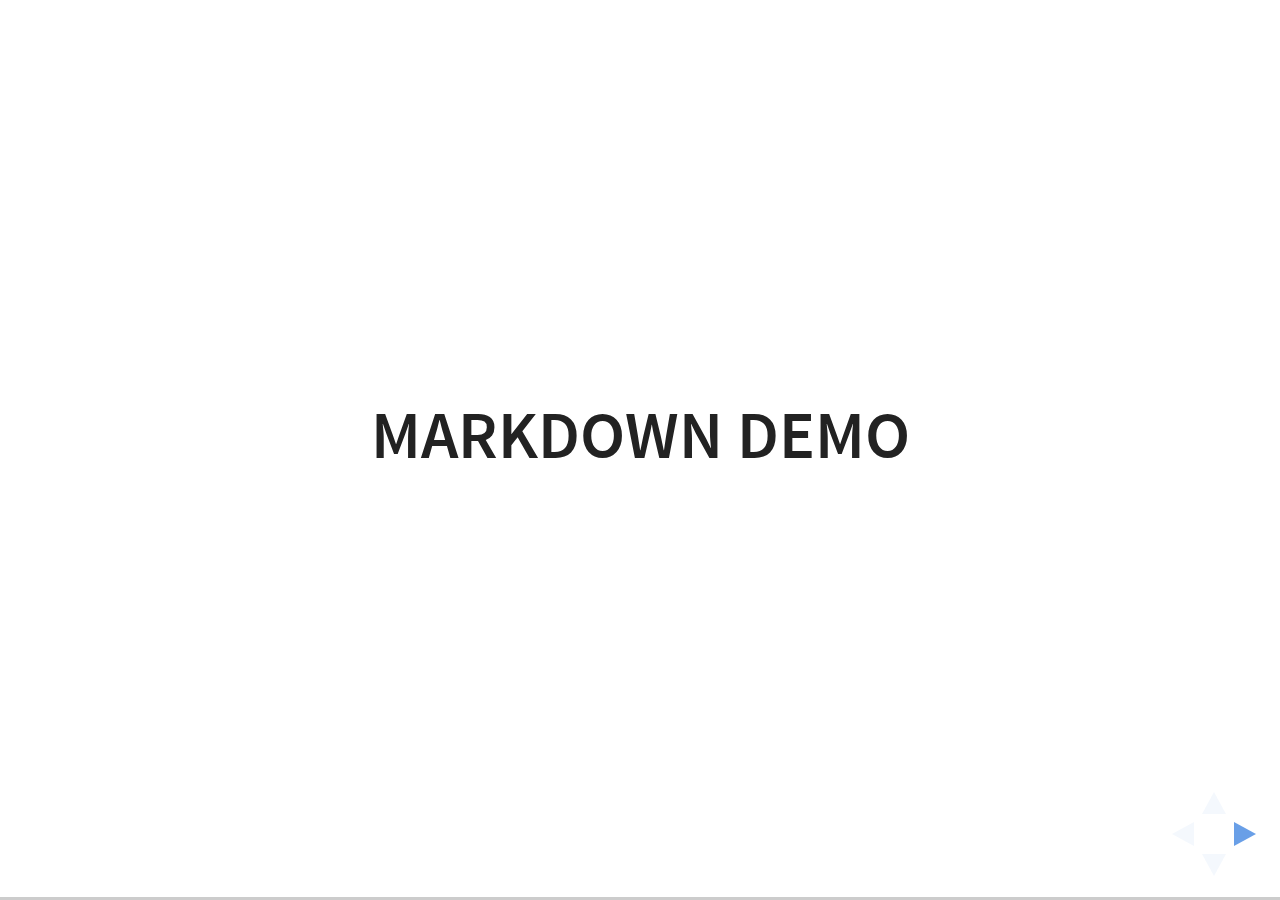
<file: plugin/markdown/example.html>
<!doctype html>
<html lang="en">

	<head>
		<meta charset="utf-8">

		<title>reveal.js - Markdown Demo</title>

		<link rel="stylesheet" href="../../css/reveal.css">
		<link rel="stylesheet" href="../../css/theme/white.css" id="theme">

        <link rel="stylesheet" href="../../lib/css/zenburn.css">
	</head>

	<body>

		<div class="reveal">

			<div class="slides">

                <!-- Use external markdown resource, separate slides by three newlines; vertical slides by two newlines -->
                <section data-markdown="example.md" data-separator="^\n\n\n" data-separator-vertical="^\n\n"></section>

                <!-- Slides are separated by three dashes (quick 'n dirty regular expression) -->
                <section data-markdown data-separator="---">
                    <script type="text/template">
                        ## Demo 1
                        Slide 1
                        ---
                        ## Demo 1
                        Slide 2
                        ---
                        ## Demo 1
                        Slide 3
                    </script>
                </section>

                <!-- Slides are separated by newline + three dashes + newline, vertical slides identical but two dashes -->
                <section data-markdown data-separator="^\n---\n$" data-separator-vertical="^\n--\n$">
                    <script type="text/template">
                        ## Demo 2
                        Slide 1.1

                        --

                        ## Demo 2
                        Slide 1.2

                        ---

                        ## Demo 2
                        Slide 2
                    </script>
                </section>

                <!-- No "extra" slides, since there are no separators defined (so they'll become horizontal rulers) -->
                <section data-markdown>
                    <script type="text/template">
                        A

                        ---

                        B

                        ---

                        C
                    </script>
                </section>

                <!-- Slide attributes -->
                <section data-markdown>
                    <script type="text/template">
                        <!-- .slide: data-background="#000000" -->
                        ## Slide attributes
                    </script>
                </section>

                <!-- Element attributes -->
                <section data-markdown>
                    <script type="text/template">
                        ## Element attributes
                        - Item 1 <!-- .element: class="fragment" data-fragment-index="2" -->
                        - Item 2 <!-- .element: class="fragment" data-fragment-index="1" -->
                    </script>
                </section>

                <!-- Code -->
                <section data-markdown>
                    <script type="text/template">
                        ```php
                        public function foo()
                        {
                            $foo = array(
                                'bar' => 'bar'
                            )
                        }
                        ```
                    </script>
                </section>

            </div>
		</div>

		<script src="../../lib/js/head.min.js"></script>
		<script src="../../js/reveal.js"></script>

		<script>

			Reveal.initialize({
				controls: true,
				progress: true,
				history: true,
				center: true,

				// Optional libraries used to extend on reveal.js
				dependencies: [
					{ src: '../../lib/js/classList.js', condition: function() { return !document.body.classList; } },
					{ src: 'marked.js', condition: function() { return !!document.querySelector( '[data-markdown]' ); } },
                    { src: 'markdown.js', condition: function() { return !!document.querySelector( '[data-markdown]' ); } },
                    { src: '../highlight/highlight.js', async: true, callback: function() { hljs.initHighlightingOnLoad(); } },
					{ src: '../notes/notes.js' }
				]
			});

		</script>

	</body>
</html>
</file>
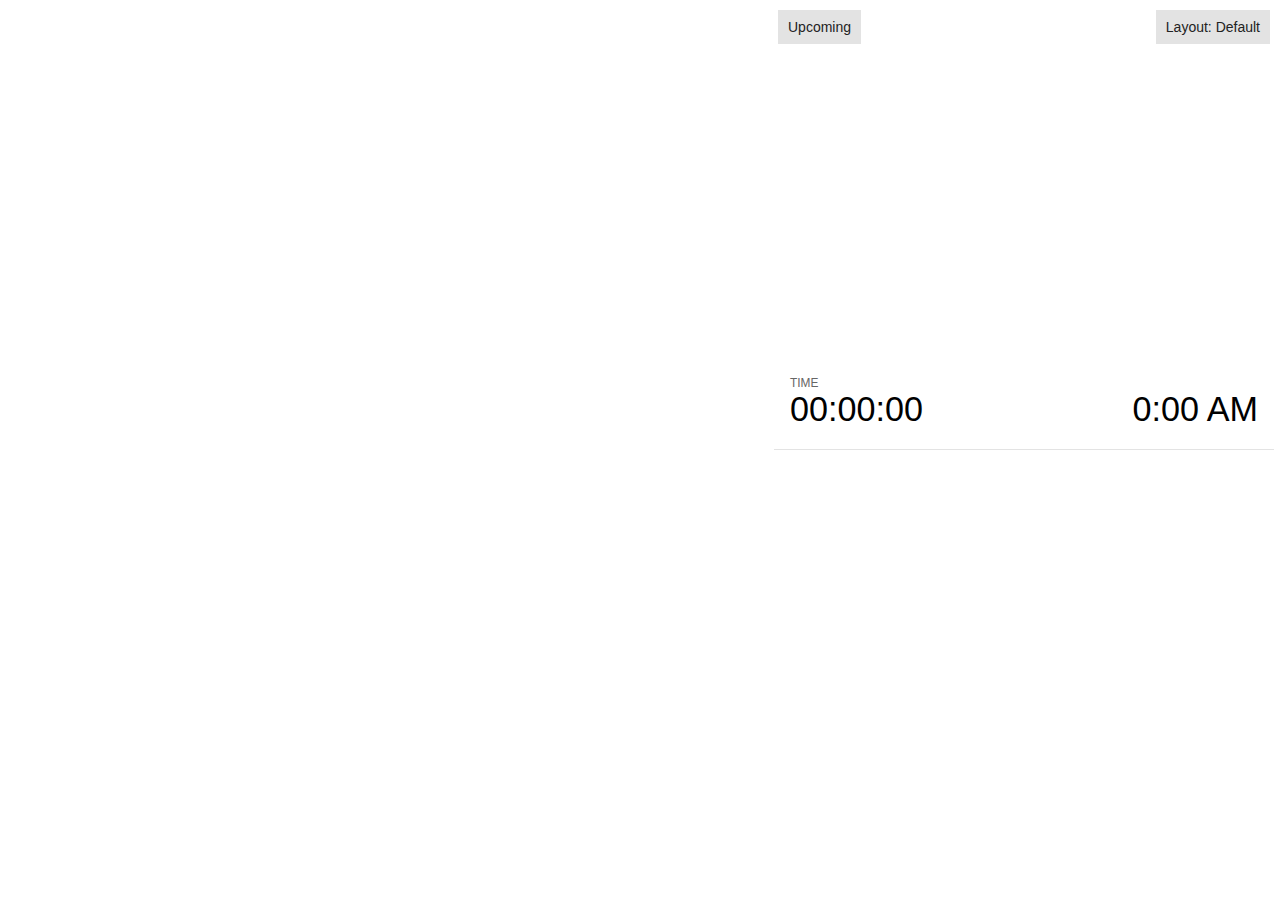
<file: plugin/notes/notes.html>
<!doctype html>
<html lang="en">
	<head>
		<meta charset="utf-8">

		<title>reveal.js - Slide Notes</title>

		<style>
			body {
				font-family: Helvetica;
				font-size: 18px;
			}

			#current-slide,
			#upcoming-slide,
			#speaker-controls {
				padding: 6px;
				box-sizing: border-box;
				-moz-box-sizing: border-box;
			}

			#current-slide iframe,
			#upcoming-slide iframe {
				width: 100%;
				height: 100%;
				border: 1px solid #ddd;
			}

			#current-slide .label,
			#upcoming-slide .label {
				position: absolute;
				top: 10px;
				left: 10px;
				z-index: 2;
			}

			.overlay-element {
				height: 34px;
				line-height: 34px;
				padding: 0 10px;
				text-shadow: none;
				background: rgba( 220, 220, 220, 0.8 );
				color: #222;
				font-size: 14px;
			}

			.overlay-element.interactive:hover {
				background: rgba( 220, 220, 220, 1 );
			}

			#current-slide {
				position: absolute;
				width: 60%;
				height: 100%;
				top: 0;
				left: 0;
				padding-right: 0;
			}

			#upcoming-slide {
				position: absolute;
				width: 40%;
				height: 40%;
				right: 0;
				top: 0;
			}

			/* Speaker controls */
			#speaker-controls {
				position: absolute;
				top: 40%;
				right: 0;
				width: 40%;
				height: 60%;
				overflow: auto;
				font-size: 18px;
			}

				.speaker-controls-time.hidden,
				.speaker-controls-notes.hidden {
					display: none;
				}

				.speaker-controls-time .label,
				.speaker-controls-pace .label,
				.speaker-controls-notes .label {
					text-transform: uppercase;
					font-weight: normal;
					font-size: 0.66em;
					color: #666;
					margin: 0;
				}

				.speaker-controls-time, .speaker-controls-pace {
					border-bottom: 1px solid rgba( 200, 200, 200, 0.5 );
					margin-bottom: 10px;
					padding: 10px 16px;
					padding-bottom: 20px;
					cursor: pointer;
				}

				.speaker-controls-time .reset-button {
					opacity: 0;
					float: right;
					color: #666;
					text-decoration: none;
				}
				.speaker-controls-time:hover .reset-button {
					opacity: 1;
				}

				.speaker-controls-time .timer,
				.speaker-controls-time .clock {
					width: 50%;
				}

				.speaker-controls-time .timer,
				.speaker-controls-time .clock,
				.speaker-controls-time .pacing .hours-value,
				.speaker-controls-time .pacing .minutes-value,
				.speaker-controls-time .pacing .seconds-value {
					font-size: 1.9em;
				}

				.speaker-controls-time .timer {
					float: left;
				}

				.speaker-controls-time .clock {
					float: right;
					text-align: right;
				}

				.speaker-controls-time span.mute {
					opacity: 0.3;
				}

				.speaker-controls-time .pacing-title {
					margin-top: 5px;
				}

				.speaker-controls-time .pacing.ahead {
					color: blue;
				}

				.speaker-controls-time .pacing.on-track {
					color: green;
				}

				.speaker-controls-time .pacing.behind {
					color: red;
				}

				.speaker-controls-notes {
					padding: 10px 16px;
				}

				.speaker-controls-notes .value {
					margin-top: 5px;
					line-height: 1.4;
					font-size: 1.2em;
				}

			/* Layout selector */
			#speaker-layout {
				position: absolute;
				top: 10px;
				right: 10px;
				color: #222;
				z-index: 10;
			}
				#speaker-layout select {
					position: absolute;
					width: 100%;
					height: 100%;
					top: 0;
					left: 0;
					border: 0;
					box-shadow: 0;
					cursor: pointer;
					opacity: 0;

					font-size: 1em;
					background-color: transparent;

					-moz-appearance: none;
					-webkit-appearance: none;
					-webkit-tap-highlight-color: rgba(0, 0, 0, 0);
				}

				#speaker-layout select:focus {
					outline: none;
					box-shadow: none;
				}

			.clear {
				clear: both;
			}

			/* Speaker layout: Wide */
			body[data-speaker-layout="wide"] #current-slide,
			body[data-speaker-layout="wide"] #upcoming-slide {
				width: 50%;
				height: 45%;
				padding: 6px;
			}

			body[data-speaker-layout="wide"] #current-slide {
				top: 0;
				left: 0;
			}

			body[data-speaker-layout="wide"] #upcoming-slide {
				top: 0;
				left: 50%;
			}

			body[data-speaker-layout="wide"] #speaker-controls {
				top: 45%;
				left: 0;
				width: 100%;
				height: 50%;
				font-size: 1.25em;
			}

			/* Speaker layout: Tall */
			body[data-speaker-layout="tall"] #current-slide,
			body[data-speaker-layout="tall"] #upcoming-slide {
				width: 45%;
				height: 50%;
				padding: 6px;
			}

			body[data-speaker-layout="tall"] #current-slide {
				top: 0;
				left: 0;
			}

			body[data-speaker-layout="tall"] #upcoming-slide {
				top: 50%;
				left: 0;
			}

			body[data-speaker-layout="tall"] #speaker-controls {
				padding-top: 40px;
				top: 0;
				left: 45%;
				width: 55%;
				height: 100%;
				font-size: 1.25em;
			}

			/* Speaker layout: Notes only */
			body[data-speaker-layout="notes-only"] #current-slide,
			body[data-speaker-layout="notes-only"] #upcoming-slide {
				display: none;
			}

			body[data-speaker-layout="notes-only"] #speaker-controls {
				padding-top: 40px;
				top: 0;
				left: 0;
				width: 100%;
				height: 100%;
				font-size: 1.25em;
			}

			@media screen and (max-width: 1080px) {
				body[data-speaker-layout="default"] #speaker-controls {
					font-size: 16px;
				}
			}

			@media screen and (max-width: 900px) {
				body[data-speaker-layout="default"] #speaker-controls {
					font-size: 14px;
				}
			}

			@media screen and (max-width: 800px) {
				body[data-speaker-layout="default"] #speaker-controls {
					font-size: 12px;
				}
			}

		</style>
	</head>

	<body>

		<div id="current-slide"></div>
		<div id="upcoming-slide"><span class="overlay-element label">Upcoming</span></div>
		<div id="speaker-controls">
			<div class="speaker-controls-time">
				<h4 class="label">Time <span class="reset-button">Click to Reset</span></h4>
				<div class="clock">
					<span class="clock-value">0:00 AM</span>
				</div>
				<div class="timer">
					<span class="hours-value">00</span><span class="minutes-value">:00</span><span class="seconds-value">:00</span>
				</div>
				<div class="clear"></div>

				<h4 class="label pacing-title" style="display: none">Pacing – Time to finish current slide</h4>
				<div class="pacing" style="display: none">
					<span class="hours-value">00</span><span class="minutes-value">:00</span><span class="seconds-value">:00</span>
				</div>
			</div>

			<div class="speaker-controls-notes hidden">
				<h4 class="label">Notes</h4>
				<div class="value"></div>
			</div>
		</div>
		<div id="speaker-layout" class="overlay-element interactive">
			<span class="speaker-layout-label"></span>
			<select class="speaker-layout-dropdown"></select>
		</div>

		<script src="../../plugin/markdown/marked.js"></script>
		<script>

			(function() {

				var notes,
					notesValue,
					currentState,
					currentSlide,
					upcomingSlide,
					layoutLabel,
					layoutDropdown,
					connected = false;

				var SPEAKER_LAYOUTS = {
					'default': 'Default',
					'wide': 'Wide',
					'tall': 'Tall',
					'notes-only': 'Notes only'
				};

				setupLayout();

				window.addEventListener( 'message', function( event ) {

					var data = JSON.parse( event.data );

					// The overview mode is only useful to the reveal.js instance
					// where navigation occurs so we don't sync it
					if( data.state ) delete data.state.overview;

					// Messages sent by the notes plugin inside of the main window
					if( data && data.namespace === 'reveal-notes' ) {
						if( data.type === 'connect' ) {
							handleConnectMessage( data );
						}
						else if( data.type === 'state' ) {
							handleStateMessage( data );
						}
					}
					// Messages sent by the reveal.js inside of the current slide preview
					else if( data && data.namespace === 'reveal' ) {
						if( /ready/.test( data.eventName ) ) {
							// Send a message back to notify that the handshake is complete
							window.opener.postMessage( JSON.stringify({ namespace: 'reveal-notes', type: 'connected'} ), '*' );
						}
						else if( /slidechanged|fragmentshown|fragmenthidden|paused|resumed/.test( data.eventName ) && currentState !== JSON.stringify( data.state ) ) {

							window.opener.postMessage( JSON.stringify({ method: 'setState', args: [ data.state ]} ), '*' );

						}
					}

				} );

				/**
				 * Called when the main window is trying to establish a
				 * connection.
				 */
				function handleConnectMessage( data ) {

					if( connected === false ) {
						connected = true;

						setupIframes( data );
						setupKeyboard();
						setupNotes();
						setupTimer();
					}

				}

				/**
				 * Called when the main window sends an updated state.
				 */
				function handleStateMessage( data ) {

					// Store the most recently set state to avoid circular loops
					// applying the same state
					currentState = JSON.stringify( data.state );

					// No need for updating the notes in case of fragment changes
					if ( data.notes ) {
						notes.classList.remove( 'hidden' );
						notesValue.style.whiteSpace = data.whitespace;
						if( data.markdown ) {
							notesValue.innerHTML = marked( data.notes );
						}
						else {
							notesValue.innerHTML = data.notes;
						}
					}
					else {
						notes.classList.add( 'hidden' );
					}

					// Update the note slides
					currentSlide.contentWindow.postMessage( JSON.stringify({ method: 'setState', args: [ data.state ] }), '*' );
					upcomingSlide.contentWindow.postMessage( JSON.stringify({ method: 'setState', args: [ data.state ] }), '*' );
					upcomingSlide.contentWindow.postMessage( JSON.stringify({ method: 'next' }), '*' );

				}

				// Limit to max one state update per X ms
				handleStateMessage = debounce( handleStateMessage, 200 );

				/**
				 * Forward keyboard events to the current slide window.
				 * This enables keyboard events to work even if focus
				 * isn't set on the current slide iframe.
				 */
				function setupKeyboard() {

					document.addEventListener( 'keydown', function( event ) {
						currentSlide.contentWindow.postMessage( JSON.stringify({ method: 'triggerKey', args: [ event.keyCode ] }), '*' );
					} );

				}

				/**
				 * Creates the preview iframes.
				 */
				function setupIframes( data ) {

					var params = [
						'receiver',
						'progress=false',
						'history=false',
						'transition=none',
						'autoSlide=0',
						'backgroundTransition=none'
					].join( '&' );

					var urlSeparator = /\?/.test(data.url) ? '&' : '?';
					var hash = '#/' + data.state.indexh + '/' + data.state.indexv;
					var currentURL = data.url + urlSeparator + params + '&postMessageEvents=true' + hash;
					var upcomingURL = data.url + urlSeparator + params + '&controls=false' + hash;

					currentSlide = document.createElement( 'iframe' );
					currentSlide.setAttribute( 'width', 1280 );
					currentSlide.setAttribute( 'height', 1024 );
					currentSlide.setAttribute( 'src', currentURL );
					document.querySelector( '#current-slide' ).appendChild( currentSlide );

					upcomingSlide = document.createElement( 'iframe' );
					upcomingSlide.setAttribute( 'width', 640 );
					upcomingSlide.setAttribute( 'height', 512 );
					upcomingSlide.setAttribute( 'src', upcomingURL );
					document.querySelector( '#upcoming-slide' ).appendChild( upcomingSlide );

				}

				/**
				 * Setup the notes UI.
				 */
				function setupNotes() {

					notes = document.querySelector( '.speaker-controls-notes' );
					notesValue = document.querySelector( '.speaker-controls-notes .value' );

				}

				function getTimings() {

					var slides = Reveal.getSlides();
					var defaultTiming = Reveal.getConfig().defaultTiming;
					if (defaultTiming == null) {
						return null;
					}
					var timings = [];
					for ( var i in slides ) {
						var slide = slides[i];
						var timing = defaultTiming;
						if( slide.hasAttribute( 'data-timing' )) {
							var t = slide.getAttribute( 'data-timing' );
							timing = parseInt(t);
							if( isNaN(timing) ) {
								console.warn("Could not parse timing '" + t + "' of slide " + i + "; using default of " + defaultTiming);
								timing = defaultTiming;
							}
						}
						timings.push(timing);
					}
					return timings;

				}

				/**
				 * Return the number of seconds allocated for presenting
				 * all slides up to and including this one.
				 */
				function getTimeAllocated(timings) {

					var slides = Reveal.getSlides();
					var allocated = 0;
					var currentSlide = Reveal.getSlidePastCount();
					for (var i in slides.slice(0, currentSlide + 1)) {
						allocated += timings[i];
					}
					return allocated;

				}

				/**
				 * Create the timer and clock and start updating them
				 * at an interval.
				 */
				function setupTimer() {

					var start = new Date(),
					timeEl = document.querySelector( '.speaker-controls-time' ),
					clockEl = timeEl.querySelector( '.clock-value' ),
					hoursEl = timeEl.querySelector( '.hours-value' ),
					minutesEl = timeEl.querySelector( '.minutes-value' ),
					secondsEl = timeEl.querySelector( '.seconds-value' ),
					pacingTitleEl = timeEl.querySelector( '.pacing-title' ),
					pacingEl = timeEl.querySelector( '.pacing' ),
					pacingHoursEl = pacingEl.querySelector( '.hours-value' ),
					pacingMinutesEl = pacingEl.querySelector( '.minutes-value' ),
					pacingSecondsEl = pacingEl.querySelector( '.seconds-value' );

					var timings = getTimings();
					if (timings !== null) {
						pacingTitleEl.style.removeProperty('display');
						pacingEl.style.removeProperty('display');
					}

					function _displayTime( hrEl, minEl, secEl, time) {

						var sign = Math.sign(time) == -1 ? "-" : "";
						time = Math.abs(Math.round(time / 1000));
						var seconds = time % 60;
						var minutes = Math.floor( time / 60 ) % 60 ;
						var hours = Math.floor( time / ( 60 * 60 )) ;
						hrEl.innerHTML = sign + zeroPadInteger( hours );
						if (hours == 0) {
							hrEl.classList.add( 'mute' );
						}
						else {
							hrEl.classList.remove( 'mute' );
						}
						minEl.innerHTML = ':' + zeroPadInteger( minutes );
						if (hours == 0 && minutes == 0) {
							minEl.classList.add( 'mute' );
						}
						else {
							minEl.classList.remove( 'mute' );
						}
						secEl.innerHTML = ':' + zeroPadInteger( seconds );
					}

					function _updateTimer() {

						var diff, hours, minutes, seconds,
						now = new Date();

						diff = now.getTime() - start.getTime();

						clockEl.innerHTML = now.toLocaleTimeString( 'en-US', { hour12: true, hour: '2-digit', minute:'2-digit' } );
						_displayTime( hoursEl, minutesEl, secondsEl, diff );
						if (timings !== null) {
							_updatePacing(diff);
						}

					}

					function _updatePacing(diff) {

						var slideEndTiming = getTimeAllocated(timings) * 1000;
						var currentSlide = Reveal.getSlidePastCount();
						var currentSlideTiming = timings[currentSlide] * 1000;
						var timeLeftCurrentSlide = slideEndTiming - diff;
						if (timeLeftCurrentSlide < 0) {
							pacingEl.className = 'pacing behind';
						}
						else if (timeLeftCurrentSlide < currentSlideTiming) {
							pacingEl.className = 'pacing on-track';
						}
						else {
							pacingEl.className = 'pacing ahead';
						}
						_displayTime( pacingHoursEl, pacingMinutesEl, pacingSecondsEl, timeLeftCurrentSlide );

					}

					// Update once directly
					_updateTimer();

					// Then update every second
					setInterval( _updateTimer, 1000 );

					function _resetTimer() {

						if (timings == null) {
							start = new Date();
						}
						else {
							// Reset timer to beginning of current slide
							var slideEndTiming = getTimeAllocated(timings) * 1000;
							var currentSlide = Reveal.getSlidePastCount();
							var currentSlideTiming = timings[currentSlide] * 1000;
							var previousSlidesTiming = slideEndTiming - currentSlideTiming;
							var now = new Date();
							start = new Date(now.getTime() - previousSlidesTiming);
						}
						_updateTimer();

					}

					timeEl.addEventListener( 'click', function() {
						_resetTimer();
						return false;
					} );

				}

				/**
				 * Sets up the speaker view layout and layout selector.
				 */
				function setupLayout() {

					layoutDropdown = document.querySelector( '.speaker-layout-dropdown' );
					layoutLabel = document.querySelector( '.speaker-layout-label' );

					// Render the list of available layouts
					for( var id in SPEAKER_LAYOUTS ) {
						var option = document.createElement( 'option' );
						option.setAttribute( 'value', id );
						option.textContent = SPEAKER_LAYOUTS[ id ];
						layoutDropdown.appendChild( option );
					}

					// Monitor the dropdown for changes
					layoutDropdown.addEventListener( 'change', function( event ) {

						setLayout( layoutDropdown.value );

					}, false );

					// Restore any currently persisted layout
					setLayout( getLayout() );

				}

				/**
				 * Sets a new speaker view layout. The layout is persisted
				 * in local storage.
				 */
				function setLayout( value ) {

					var title = SPEAKER_LAYOUTS[ value ];

					layoutLabel.innerHTML = 'Layout' + ( title ? ( ': ' + title ) : '' );
					layoutDropdown.value = value;

					document.body.setAttribute( 'data-speaker-layout', value );

					// Persist locally
					if( window.localStorage ) {
						window.localStorage.setItem( 'reveal-speaker-layout', value );
					}

				}

				/**
				 * Returns the ID of the most recently set speaker layout
				 * or our default layout if none has been set.
				 */
				function getLayout() {

					if( window.localStorage ) {
						var layout = window.localStorage.getItem( 'reveal-speaker-layout' );
						if( layout ) {
							return layout;
						}
					}

					// Default to the first record in the layouts hash
					for( var id in SPEAKER_LAYOUTS ) {
						return id;
					}

				}

				function zeroPadInteger( num ) {

					var str = '00' + parseInt( num );
					return str.substring( str.length - 2 );

				}

				/**
				 * Limits the frequency at which a function can be called.
				 */
				function debounce( fn, ms ) {

					var lastTime = 0,
						timeout;

					return function() {

						var args = arguments;
						var context = this;

						clearTimeout( timeout );

						var timeSinceLastCall = Date.now() - lastTime;
						if( timeSinceLastCall > ms ) {
							fn.apply( context, args );
							lastTime = Date.now();
						}
						else {
							timeout = setTimeout( function() {
								fn.apply( context, args );
								lastTime = Date.now();
							}, ms - timeSinceLastCall );
						}

					}

				}

			})();

		</script>
	</body>
</html>
</file>
<file: css/theme/night.css>
/**
 * Black theme for reveal.js.
 *
 * Copyright (C) 2011-2012 Hakim El Hattab, http://hakim.se
 */
@import url(https://fonts.googleapis.com/css?family=Montserrat:700);
@import url(https://fonts.googleapis.com/css?family=Open+Sans:400,700,400italic,700italic);
/*********************************************
 * GLOBAL STYLES
 *********************************************/
body {
  background: #111;
  background-color: #111; }

.reveal {
  font-family: "Source Sans Pro", Helvetica, sans-serif;
  font-size: 40px;
  font-weight: normal;
  color: #eee; }

::selection {
  color: #fff;
  background: #e7ad52;
  text-shadow: none; }

::-moz-selection {
  color: #fff;
  background: #e7ad52;
  text-shadow: none; }

.reveal .slides > section,
.reveal .slides > section > section {
  line-height: 1.3;
  font-weight: inherit; }

/*********************************************
 * HEADERS
 *********************************************/
.reveal h1,
.reveal h2,
.reveal h3,
.reveal h4,
.reveal h5,
.reveal h6 {
  margin: 0 0 20px 0;
  color: #eee;
  font-family: "Source Sans Pro", Helvetica, sans-serif;
  font-weight: 600;
  line-height: 1.2;
  letter-spacing: normal;
  text-transform: uppercase;
  text-shadow: none;
  word-wrap: break-word; }

.reveal h1 {
  font-size: 1.3em; }

.reveal h2 {
  font-size: 1.3em; }

.reveal h3 {
  font-size: 1.1em; }

.reveal h4 {
  font-size: 1em; }

.reveal h5 {
  font-size: 1em; }

.reveal h6 {
  font-size: 1em; 
  color: #666;
}

.reveal h1 {
  text-shadow: none; }

/*********************************************
 * OTHER
 *********************************************/
.reveal p {
  margin: 20px 0;
  line-height: 1.3; }

/* Ensure certain elements are never larger than the slide itself */
.reveal img,
.reveal video,
.reveal iframe {
  max-width: 95%;
  max-height: 95%; }

.reveal strong,
.reveal b {
  font-weight: bold; }

.reveal em {
  font-style: italic; }

.reveal ol,
.reveal dl,
.reveal ul {
  display: inline-block;
  text-align: left;
  margin: 0 0 0 1em; }

.reveal ol {
  list-style-type: decimal; }

.reveal ul {
  list-style-type: disc; }

.reveal ul ul {
  list-style-type: square; }

.reveal ul ul ul {
  list-style-type: circle; }

.reveal ul ul,
.reveal ul ol,
.reveal ol ol,
.reveal ol ul {
  display: block;
  margin-left: 40px; }

.reveal dt {
  font-weight: bold; }

.reveal dd {
  margin-left: 40px; }

.reveal q,
.reveal blockquote {
  quotes: none; }

.reveal blockquote {
  display: block;
  position: relative;
  width: 70%;
  margin: 10px auto;
  padding: 5px;
  font-style: italic;
  background: rgba(255, 255, 255, 0.05);
  box-shadow: 0px 0px 2px rgba(0, 0, 0, 0.2); }

.reveal blockquote p:first-child,
.reveal blockquote p:last-child {
  display: inline-block; }

.reveal q {
  font-style: italic; }

.reveal pre {
  display: block;
  position: relative;
  width: 90%;
  margin: 20px auto;
  text-align: left;
  font-size: 0.55em;
  font-family: monospace;
  line-height: 1.2em;
  word-wrap: break-word;
  box-shadow: 0px 0px 6px rgba(0, 0, 0, 0.3); }

.reveal code {
  font-family: monospace; }

.reveal pre code {
  display: block;
  padding: 5px;
  overflow: auto;
  max-height: 400px;
  word-wrap: normal; }

.reveal table {
  margin: auto;
  border-collapse: collapse;
  border-spacing: 0; }

.reveal table th {
  font-weight: bold; }

.reveal table th,
.reveal table td {
  text-align: left;
  padding: 0.2em 0.5em 0.2em 0.5em;
  border-bottom: 1px solid; }

.reveal table th[align="center"],
.reveal table td[align="center"] {
  text-align: center; }

.reveal table th[align="right"],
.reveal table td[align="right"] {
  text-align: right; }

.reveal table tbody tr:last-child th,
.reveal table tbody tr:last-child td {
  border-bottom: none; }

.reveal sup {
  vertical-align: super; }

.reveal sub {
  vertical-align: sub; }

.reveal small {
  display: inline-block;
  font-size: 0.6em;
  line-height: 1.2em;
  vertical-align: top; }

.reveal small * {
  vertical-align: top; }

/*********************************************
 * LINKS
 *********************************************/
.reveal a {
  color: #e7ad52;
  text-decoration: none;
  -webkit-transition: color .15s ease;
  -moz-transition: color .15s ease;
  transition: color .15s ease; }

.reveal a:hover {
  color: #f3d7ac;
  text-shadow: none;
  border: none; }

.reveal .roll span:after {
  color: #fff;
  background: #d08a1d; }

/*********************************************
 * IMAGES
 *********************************************/
.reveal section img {
  margin: 15px 0px;
  background: rgba(255, 255, 255, 0.12);
  border: 4px solid #eee;
  box-shadow: 0 0 10px rgba(0, 0, 0, 0.15); }

.reveal section img.plain {
  border: 0;
  box-shadow: none; }

.reveal a img {
  -webkit-transition: all .15s linear;
  -moz-transition: all .15s linear;
  transition: all .15s linear; }

.reveal a:hover img {
  background: rgba(255, 255, 255, 0.2);
  border-color: #e7ad52;
  box-shadow: 0 0 20px rgba(0, 0, 0, 0.55); }

/*********************************************
 * NAVIGATION CONTROLS
 *********************************************/
.reveal .controls .navigate-left,
.reveal .controls .navigate-left.enabled {
  border-right-color: #e7ad52; }

.reveal .controls .navigate-right,
.reveal .controls .navigate-right.enabled {
  border-left-color: #e7ad52; }

.reveal .controls .navigate-up,
.reveal .controls .navigate-up.enabled {
  border-bottom-color: #e7ad52; }

.reveal .controls .navigate-down,
.reveal .controls .navigate-down.enabled {
  border-top-color: #e7ad52; }

.reveal .controls .navigate-left.enabled:hover {
  border-right-color: #f3d7ac; }

.reveal .controls .navigate-right.enabled:hover {
  border-left-color: #f3d7ac; }

.reveal .controls .navigate-up.enabled:hover {
  border-bottom-color: #f3d7ac; }

.reveal .controls .navigate-down.enabled:hover {
  border-top-color: #f3d7ac; }

/*********************************************
 * PROGRESS BAR
 *********************************************/
.reveal .progress {
  background: rgba(0, 0, 0, 0.2); }

.reveal .progress span {
  background: #e7ad52;
  -webkit-transition: width 800ms cubic-bezier(0.26, 0.86, 0.44, 0.985);
  -moz-transition: width 800ms cubic-bezier(0.26, 0.86, 0.44, 0.985);
  transition: width 800ms cubic-bezier(0.26, 0.86, 0.44, 0.985); }
</file>
<file: lib/css/zenburn.css>
/*

Zenburn style from voldmar.ru (c) Vladimir Epifanov <voldmar@voldmar.ru>
based on dark.css by Ivan Sagalaev

*/

.hljs {
  display: block;
  overflow-x: auto;
  padding: 0.5em;
  background: #3f3f3f;
  color: #dcdcdc;
}

.hljs-keyword,
.hljs-selector-tag,
.hljs-tag {
  color: #e3ceab;
}

.hljs-template-tag {
  color: #dcdcdc;
}

.hljs-number {
  color: #8cd0d3;
}

.hljs-variable,
.hljs-template-variable,
.hljs-attribute {
  color: #efdcbc;
}

.hljs-literal {
  color: #efefaf;
}

.hljs-subst {
  color: #8f8f8f;
}

.hljs-title,
.hljs-name,
.hljs-selector-id,
.hljs-selector-class,
.hljs-section,
.hljs-type {
  color: #efef8f;
}

.hljs-symbol,
.hljs-bullet,
.hljs-link {
  color: #dca3a3;
}

.hljs-deletion,
.hljs-string,
.hljs-built_in,
.hljs-builtin-name {
  color: #cc9393;
}

.hljs-addition,
.hljs-comment,
.hljs-quote,
.hljs-meta {
  color: #7f9f7f;
}


.hljs-emphasis {
  font-style: italic;
}

.hljs-strong {
  font-weight: bold;
}
</file>
<file: css/theme/white.css>
/**
 * White theme for reveal.js. This is the opposite of the 'black' theme.
 *
 * By Hakim El Hattab, http://hakim.se
 */
@import url(../../lib/font/source-sans-pro/source-sans-pro.css);
section.has-dark-background, section.has-dark-background h1, section.has-dark-background h2, section.has-dark-background h3, section.has-dark-background h4, section.has-dark-background h5, section.has-dark-background h6 {
  color: #fff; }

/*********************************************
 * GLOBAL STYLES
 *********************************************/
body {
  background: #fff;
  background-color: #fff; }

.reveal {
  font-family: "Source Sans Pro", Helvetica, sans-serif;
  font-size: 42px;
  font-weight: normal;
  color: #222; }

::selection {
  color: #fff;
  background: #98bdef;
  text-shadow: none; }

::-moz-selection {
  color: #fff;
  background: #98bdef;
  text-shadow: none; }

.reveal .slides > section,
.reveal .slides > section > section {
  line-height: 1.3;
  font-weight: inherit; }

/*********************************************
 * HEADERS
 *********************************************/
.reveal h1,
.reveal h2,
.reveal h3,
.reveal h4,
.reveal h5,
.reveal h6 {
  margin: 0 0 20px 0;
  color: #222;
  font-family: "Source Sans Pro", Helvetica, sans-serif;
  font-weight: 600;
  line-height: 1.2;
  letter-spacing: normal;
  text-transform: uppercase;
  text-shadow: none;
  word-wrap: break-word; }

.reveal h1 {
  font-size: 1.3em; }

.reveal h2 {
  font-size: 1.3em; }

.reveal h3 {
  font-size: 1.1em; }

.reveal h4 {
  font-size: 1em; }

.reveal h5 {
  font-size: 1em; }

.reveal h6 {
  font-size: 1em; 
  color: #666;
}

.reveal h1 {
  text-shadow: none; }

/*********************************************
 * OTHER
 *********************************************/
.reveal p {
  margin: 20px 0;
  line-height: 1.3; }

/* Ensure certain elements are never larger than the slide itself */
.reveal img,
.reveal video,
.reveal iframe {
  max-width: 95%;
  max-height: 95%; }

.reveal strong,
.reveal b {
  font-weight: bold; }

.reveal em {
  font-style: italic; }

.reveal ol,
.reveal dl,
.reveal ul {
  display: inline-block;
  text-align: left;
  margin: 0 0 0 1em; }

.reveal ol {
  list-style-type: decimal; }

.reveal ul {
  list-style-type: disc; }

.reveal ul ul {
  list-style-type: square; }

.reveal ul ul ul {
  list-style-type: circle; }

.reveal ul ul,
.reveal ul ol,
.reveal ol ol,
.reveal ol ul {
  display: block;
  margin-left: 40px; }

.reveal dt {
  font-weight: bold; }

.reveal dd {
  margin-left: 40px; }

.reveal q,
.reveal blockquote {
  quotes: none; }

.reveal blockquote {
  display: block;
  position: relative;
  width: 70%;
  margin: 10px auto;
  padding: 5px;
  font-style: italic;
  background: rgba(255, 255, 255, 0.05);
  box-shadow: 0px 0px 2px rgba(0, 0, 0, 0.2); }

.reveal blockquote p:first-child,
.reveal blockquote p:last-child {
  display: inline-block; }

.reveal q {
  font-style: italic; }

.reveal pre {
  display: block;
  position: relative;
  width: 90%;
  margin: 20px auto;
  text-align: left;
  font-size: 0.55em;
  font-family: monospace;
  line-height: 1.2em;
  word-wrap: break-word;
  box-shadow: 0px 0px 6px rgba(0, 0, 0, 0.3); }

.reveal code {
  font-family: monospace; }

.reveal pre code {
  display: block;
  padding: 5px;
  overflow: auto;
  max-height: 400px;
  word-wrap: normal; }

.reveal table {
  margin: auto;
  border-collapse: collapse;
  border-spacing: 0; }

.reveal table th {
  font-weight: bold; }

.reveal table th,
.reveal table td {
  text-align: left;
  padding: 0.2em 0.5em 0.2em 0.5em;
  border-bottom: 1px solid; }

.reveal table th[align="center"],
.reveal table td[align="center"] {
  text-align: center; }

.reveal table th[align="right"],
.reveal table td[align="right"] {
  text-align: right; }

.reveal table tbody tr:last-child th,
.reveal table tbody tr:last-child td {
  border-bottom: none; }

.reveal sup {
  vertical-align: super; }

.reveal sub {
  vertical-align: sub; }

.reveal small {
  display: inline-block;
  font-size: 0.6em;
  line-height: 1.2em;
  vertical-align: top; }

.reveal small * {
  vertical-align: top; }

/*********************************************
 * LINKS
 *********************************************/
.reveal a {
  color: #2a76dd;
  text-decoration: none;
  -webkit-transition: color .15s ease;
  -moz-transition: color .15s ease;
  transition: color .15s ease; }

.reveal a:hover {
  color: #6ca0e8;
  text-shadow: none;
  border: none; }

.reveal .roll span:after {
  color: #fff;
  background: #1a53a1; }

/*********************************************
 * IMAGES
 *********************************************/
.reveal section img {
  margin: 15px 0px;
  background: rgba(255, 255, 255, 0.12);
  border: 4px solid #222;
  box-shadow: 0 0 10px rgba(0, 0, 0, 0.15); }

.reveal section img.plain {
  border: 0;
  box-shadow: none; }

.reveal a img {
  -webkit-transition: all .15s linear;
  -moz-transition: all .15s linear;
  transition: all .15s linear; }

.reveal a:hover img {
  background: rgba(255, 255, 255, 0.2);
  border-color: #2a76dd;
  box-shadow: 0 0 20px rgba(0, 0, 0, 0.55); }

/*********************************************
 * NAVIGATION CONTROLS
 *********************************************/
.reveal .controls .navigate-left,
.reveal .controls .navigate-left.enabled {
  border-right-color: #2a76dd; }

.reveal .controls .navigate-right,
.reveal .controls .navigate-right.enabled {
  border-left-color: #2a76dd; }

.reveal .controls .navigate-up,
.reveal .controls .navigate-up.enabled {
  border-bottom-color: #2a76dd; }

.reveal .controls .navigate-down,
.reveal .controls .navigate-down.enabled {
  border-top-color: #2a76dd; }

.reveal .controls .navigate-left.enabled:hover {
  border-right-color: #6ca0e8; }

.reveal .controls .navigate-right.enabled:hover {
  border-left-color: #6ca0e8; }

.reveal .controls .navigate-up.enabled:hover {
  border-bottom-color: #6ca0e8; }

.reveal .controls .navigate-down.enabled:hover {
  border-top-color: #6ca0e8; }

/*********************************************
 * PROGRESS BAR
 *********************************************/
.reveal .progress {
  background: rgba(0, 0, 0, 0.2); }

.reveal .progress span {
  background: #2a76dd;
  -webkit-transition: width 800ms cubic-bezier(0.26, 0.86, 0.44, 0.985);
  -moz-transition: width 800ms cubic-bezier(0.26, 0.86, 0.44, 0.985);
  transition: width 800ms cubic-bezier(0.26, 0.86, 0.44, 0.985); }
</file>
